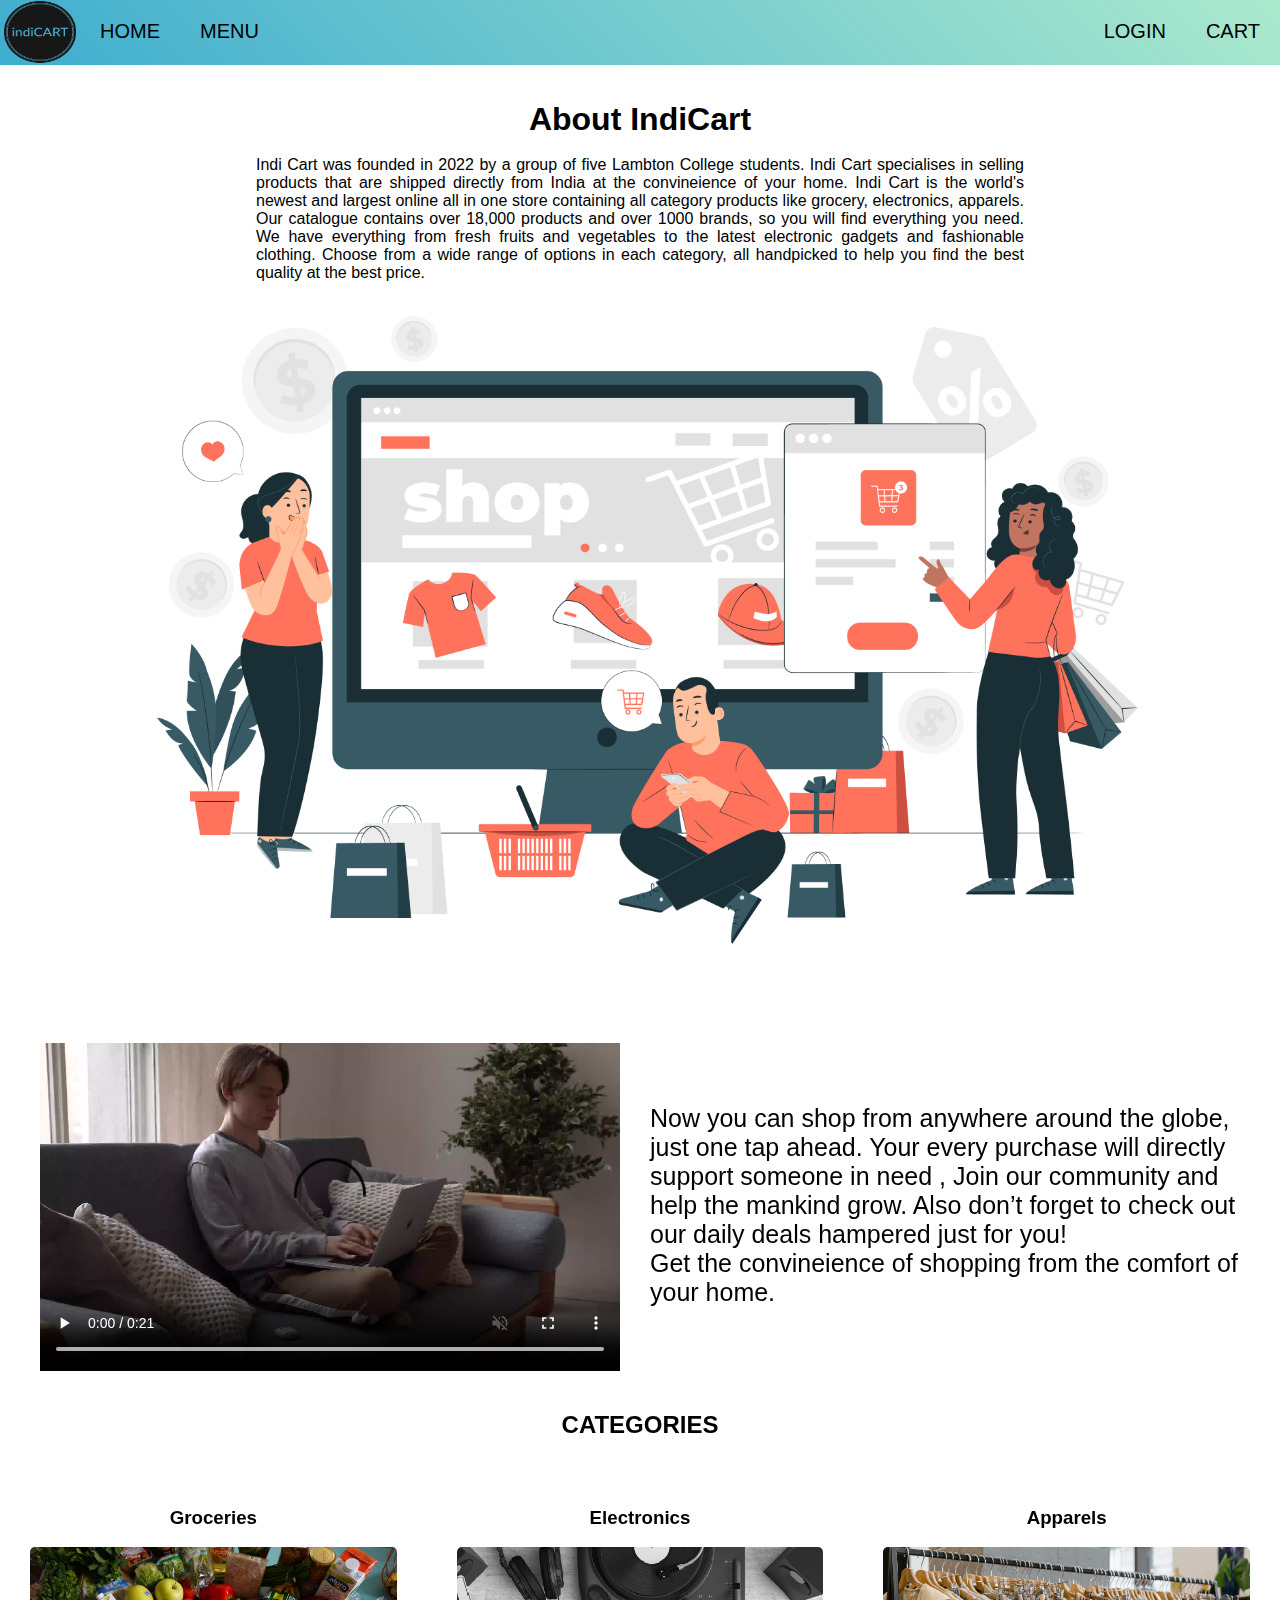
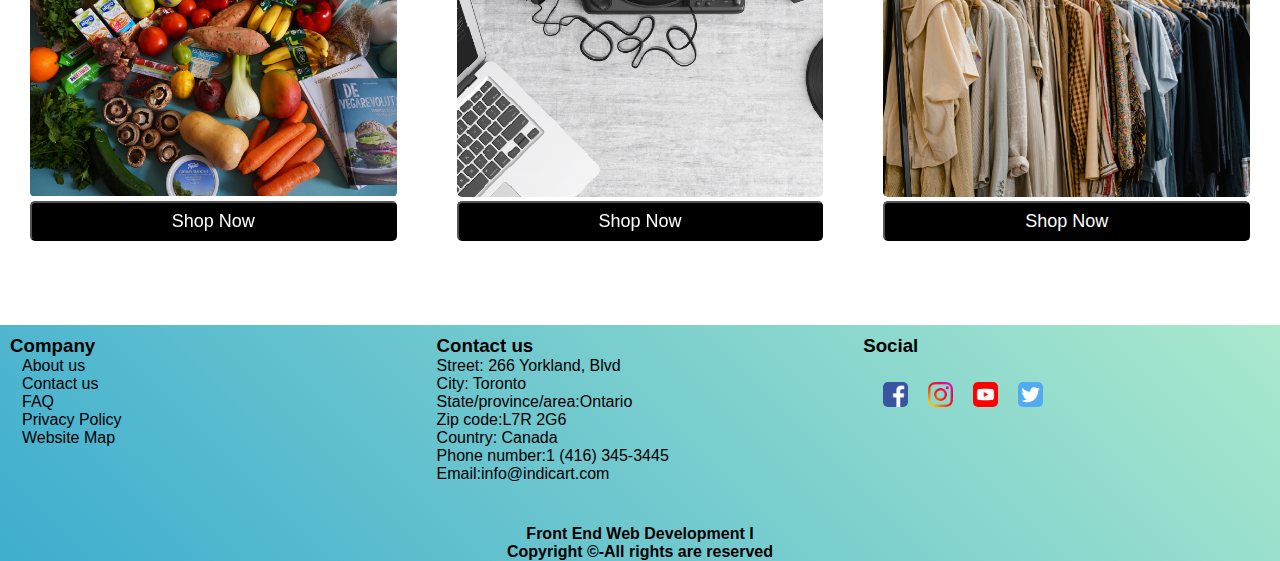
<file: index.html>
<!DOCTYPE html>
<html>
<head>
	<title>
		Indi Cart
	</title>
	<link rel="icon" href="images/homepage/indicart3.png" type="image/png">
	<link rel="stylesheet" href="css/style.css">
	<meta name="viewport" content="width=device-width, initial-scale=1.0">
</head>
<body>
	<nav>
		<div class="navbar">
			<div class="logo">
				<img class="logo", src="images/homepage/indicart3.png">
			</div>	
			<a href="index.html">HOME</a>
			<div class="dropdown">
				<button class="dropbtn">MENU
				  <i class="fa fa-caret-down"></i>
				</button>
				<div class="dropdown-content">
				  <a href="aboutus.html">Why us</a>
				  <a href="contact.html">Contact us</a>
				</div>
			</div>
			<div class="topnav-right">
			  <a href="login.html">LOGIN</a>
			  <a href ="addproduct.html">CART</a>         
			</div>
		</div> 
	</nav>
		<br> <br>
	<section>
		<h1 style = "text-align: center"> About IndiCart</h1><br>
		<div> <p style ="text-align: justify; padding-left: 20%; width:80%;">Indi Cart was founded in 2022 by a group of five Lambton College students. Indi Cart specialises in selling products that are shipped directly from India at the convineience of your home.
		Indi Cart is the world's newest and largest online all in one store containing all category products like grocery, electronics, apparels. Our catalogue contains over 18,000 products and over 1000 brands, so you will find everything you need.
		We have everything from fresh fruits and vegetables to the latest electronic gadgets and fashionable clothing.
		Choose from a wide range of options in each category, all handpicked to help you find the best quality at the best price.
			</p>
		</div>
		<div class = "img">
			<img style = "width:80%;" src="images/homepage/background.jpg"></a> <br><br>
		</div> 
	</section>
	<br><br>
	<section class="parent">
		<div class="child">
			<video width="100%" height="100%" controls autoplay muted loop preload= "none">
			<source src="multimedia/homepagevd.mp4" type="video/mp4"></video>
		</div>

		<div class="child-1" style="font-size:25px;margin: auto; text-align: left;">Now you can shop from anywhere around the globe, just one tap ahead.
			Your every purchase will directly support someone in need ,
			Join our community and help the mankind grow.
			Also don’t forget to check out our daily deals hampered just for you!
			<br>Get the convineience of shopping from the comfort of your home.</div>
	</section>
	<section>
		<h2 style="text-align:center">CATEGORIES</h2><br>
		<div class="row">
			<div class="column">
				<h3 style="text-align:center">Groceries</h3><br>
				<a href="grocery.html"><img class="hover_image"src="images/homepage/grocery1.png" alt="grocery" style="width:100%"></a>
				<br><center><figcaption><a href="grocery.html"><button class="rd_more">Shop Now</button></a></figcaption></center>
			</div>
			<div class="column">
			<h3 style="text-align:center">Electronics</h3><br>
				<a href="electronics.html"><img class="hover_image" src="images/homepage/electronics2.png" alt="Electronics" style="width:100%"></a>
				<br><center><figcaption><a href="electronics.html"><button class="rd_more">Shop Now</button></a></figcaption></center>
			</div>
			<div class="column">
				<h3 style="text-align:center">Apparels</h3><br>
				<a href="apparels.html"><img class="hover_image" src="images/homepage/clothing2.png" alt="Clothing" style="width:100%"></a>
				<br><center><figcaption><a href="apparels.html"><button class="rd_more">Shop Now</button></a></figcaption></center>
			</div>
		</div>
	</section>
	<br><br><br>
	<footer>

		<div class="frow">
		  <div class="fcolumn">
			<h3> Company</h3>
			<a href = "aboutus.html"><p style="text-indent:12px;">About us</p>
			<a href="contact.html"><p style="text-indent:12px;">Contact us </p>
			<p style="text-indent:12px;">FAQ </p>
			<p style="text-indent:12px;">Privacy Policy</p>
			<a href="sitemap.html"><p style="text-indent:12px;">Website Map </p>
		  </div>
		  <div class="fcolumn">
			<h3>Contact us</h3>
			<p>Street:  266 Yorkland, Blvd<br>
				City:  Toronto<br>
				State/province/area:Ontario<br>
				Zip code:L7R 2G6<br>
				Country:  Canada<br>
				Phone number:1 (416) 345-3445<br>
				Email:info@indicart.com<br></p>
		  </div>
		  <div class="fcolumn">
			<h3>Social</h3>
			<div class="footer-content-right">
				<a  href="https://www.facebook.com"><img src="images/social/fb.png" class="icon-style"></a> &nbsp
				<a  href="https://www.instagram.com"><img src="images/social/insta1.png" class="icon-style"></a> &nbsp
				<a  href="https://www.youtube.com"><img src="images/social/youtube.png" class="icon-style"></a> &nbsp
				<a  href="https://twitter.com"><img src="images/social/twit.png" class="icon-style"></a>
			</div>
			</div><br> <br> <br> <br>
			<div class ="frights" 	style = "text-align:center;">
			<b>Front End Web Development I <br>
			Copyright ©-All rights are reserved
			</div>
		 </div>
	</footer> 
</body>
</html>
</file>
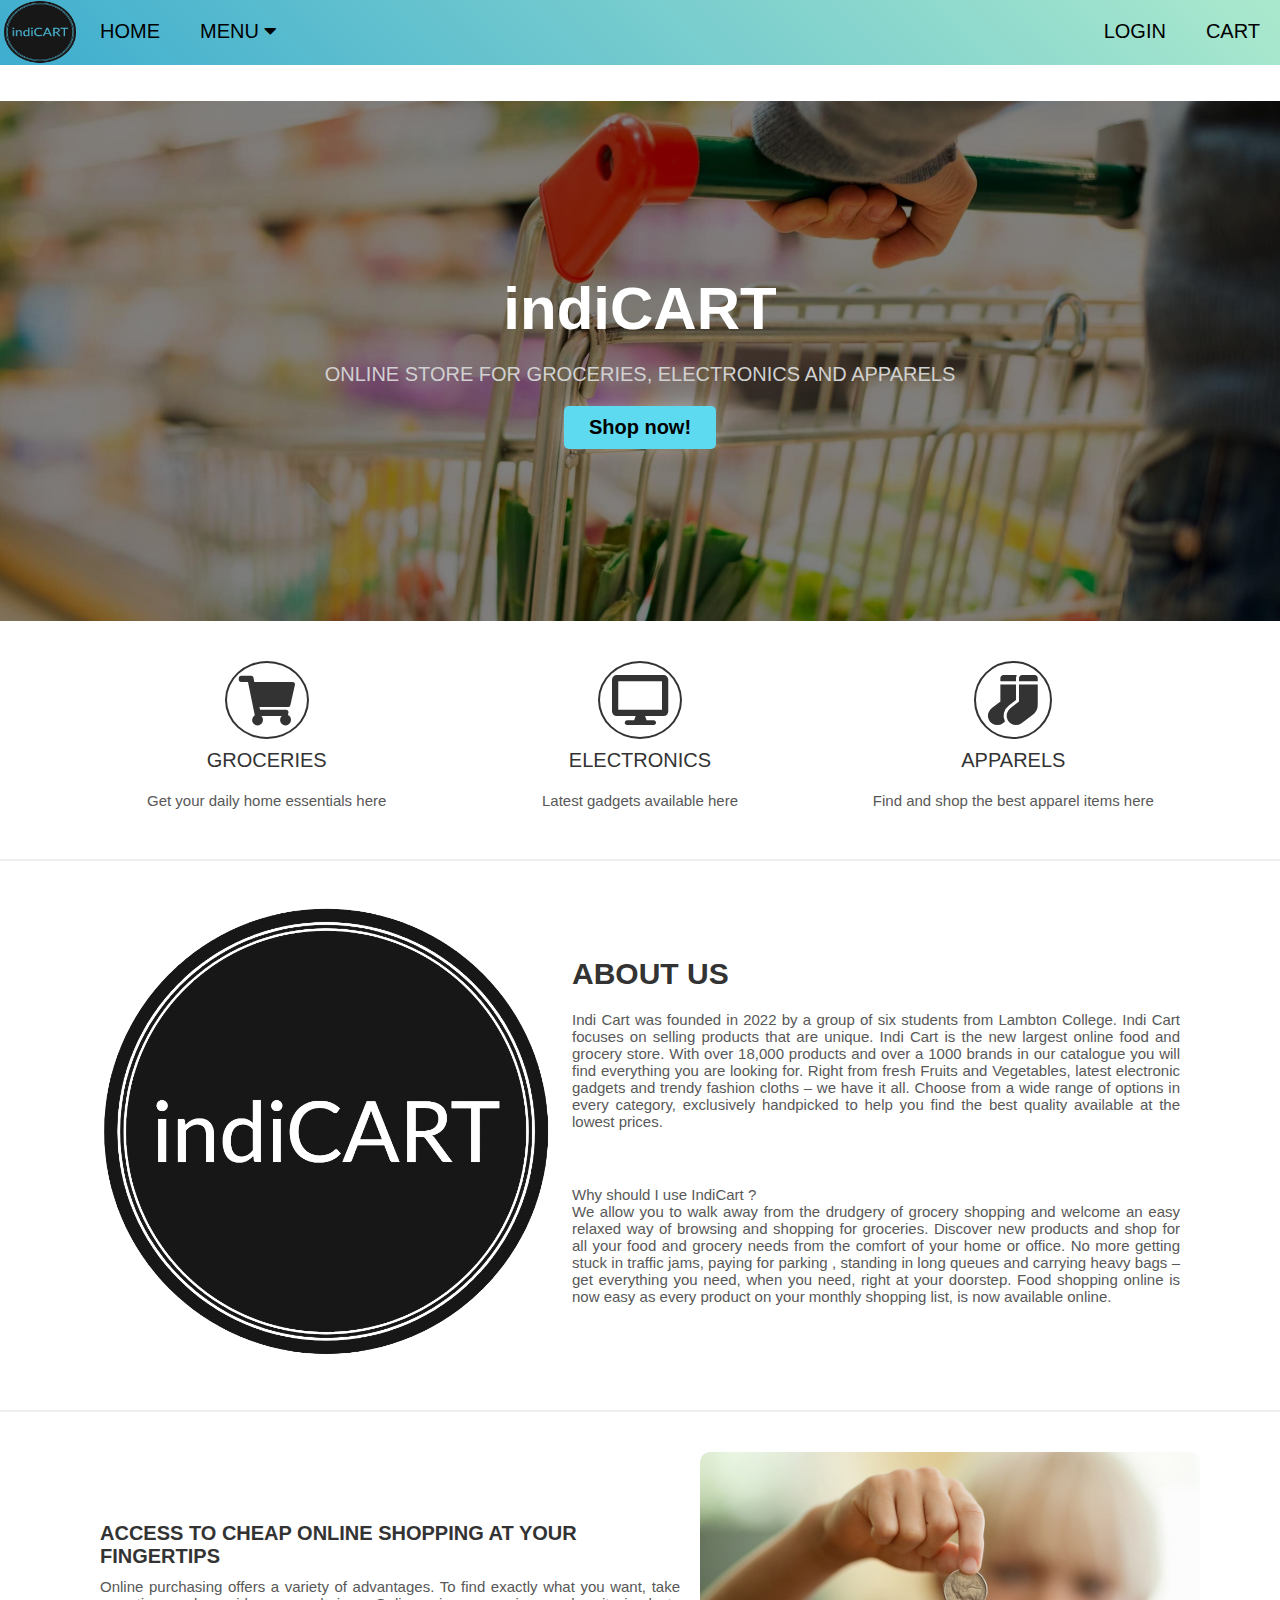
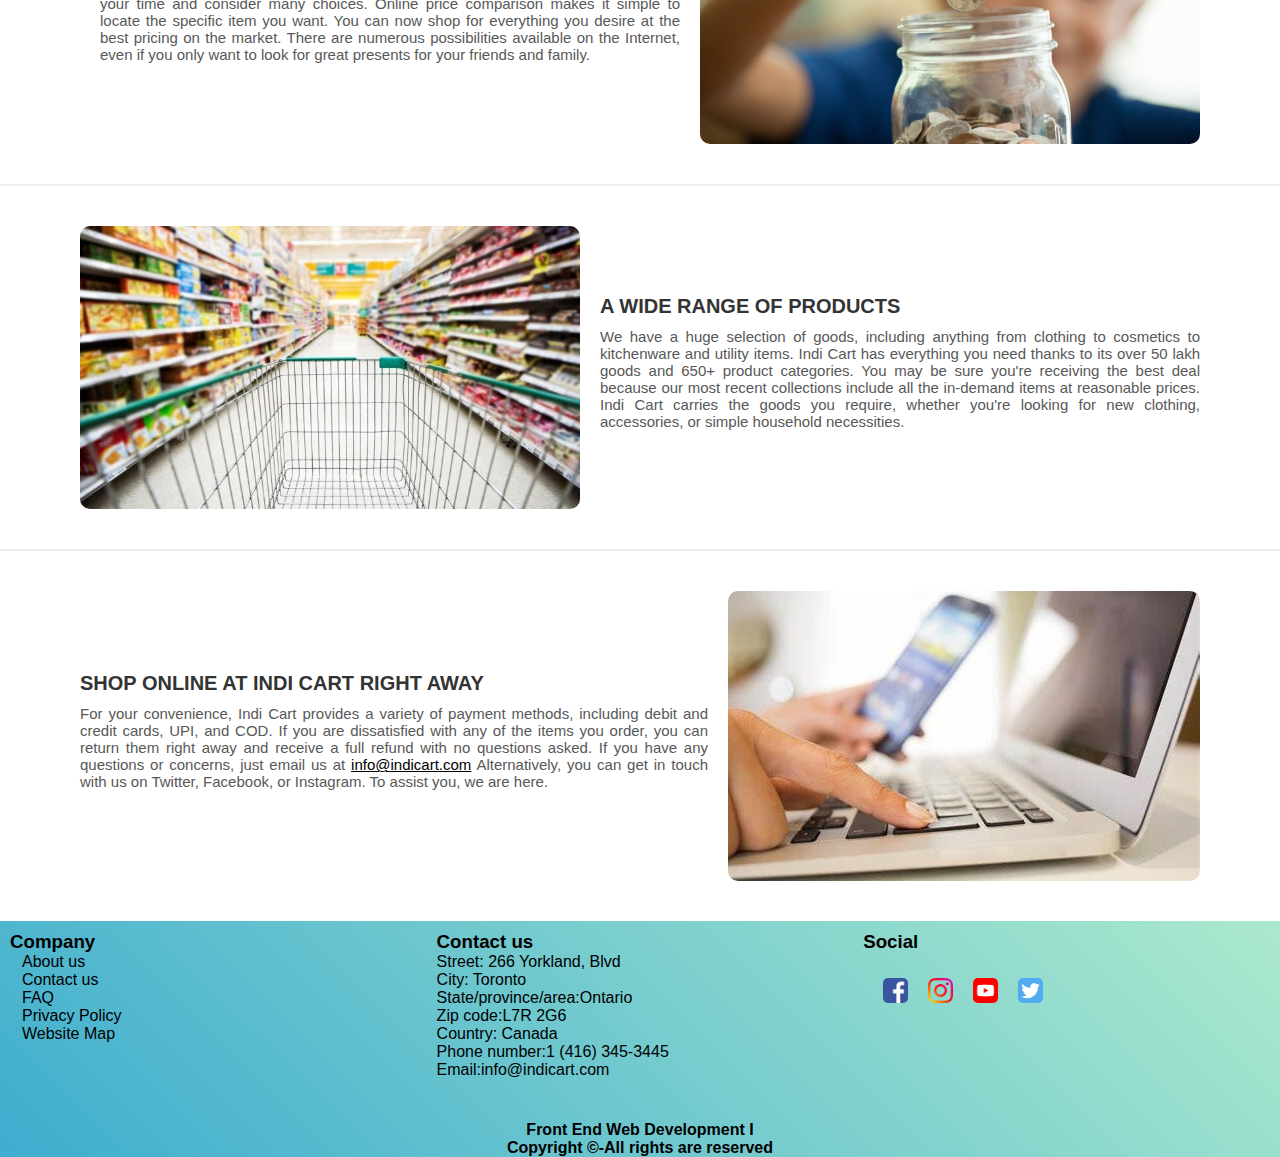
<file: aboutus.html>
<!DOCTYPE html>
<html lang="en">

<head>
<meta charset="UTF-8">
<meta name="viewport" content="width=device-width, initial-scale=1.0">
<title>About indiCART</title>
<link rel="icon" href="images/homepage/indicart3.png" type="image/png">
<link rel="stylesheet" href="css/style.css">
<link rel="stylesheet" href="https://cdnjs.cloudflare.com/ajax/libs/font-awesome/5.15.3/css/all.min.css">
<style>
    @import url('https://fonts.googleapis.com/css2?family=Sriracha&display=swap');

    body {
      margin: 0;
      box-sizing: border-box;
    }

    /* CSS for header */
    .header {
      display: flex;
      justify-content: space-between;
      align-items: center;
      background-color: linear-gradient(45deg,#3EADCF,  #ABE9CD);
    }

    .header .logo {
      font-size: 25px;
      font-family: 'Sriracha', cursive;
      color: #000;
      text-decoration: none;
      margin-left: 30px;
    }

    .nav-items {
      display: flex;
      justify-content: space-around;
      align-items: center;
      background-color: #f5f5f5;
      margin-right: 20px;
    }

    .nav-items a {
      text-decoration: none;
      color: #000;
      padding: 35px 20px;
    }

    /* CSS for main element */
    .intro {
      display: flex;
      flex-direction: column;
      justify-content: center;
      align-items: center;
      width: 100%;
      height: 520px;
      background: linear-gradient(to bottom, rgba(0, 0, 0, 0.5) 0%, rgba(0, 0, 0, 0.5) 100%), url("images/aboutus/img1.jpg");
      background-size: cover;
      background-position: center;
      background-repeat: no-repeat;
    }

    .intro h1 {
      font-family: sans-serif;
      font-size: 60px;
      color: #fff;
      font-weight: bold;
      margin: 0;
    }

    .intro p {
      font-size: 20px;
      color: #d1d1d1;
      text-transform: uppercase;
      margin: 20px 0;
    }

    .intro button {
      background-color: #5edaf0;
      color: #000;
      padding: 10px 25px;
      border: none;
      border-radius: 5px;
      font-size: 20px;
      font-weight: bold;
      cursor: pointer;
      box-shadow: 0px 0px 20px rgba(255, 255, 255, 0.4)
    }

    .achievements {
      display: flex;
      flex-wrap:wrap;
      justify-content: space-around;
      align-items: center;
      padding: 40px 80px;
    }

    .achievements .work {
      display: flex;
      flex-direction: column;
      justify-content: center;
      align-items: center;
      padding: 0 40px;
      flex-basis: 200px;
      flex-shrink: 1;
      flex-grow: 1;
    }

    .achievements .work i {
      width: fit-content;
      font-size: 50px;
      color: #333333;
      border-radius: 50%;
      border: 2px solid #333333;
      padding: 12px;
    }

    .achievements .work .work-heading {
      font-size: 20px;
      color: #333333;
      text-transform: uppercase;
      margin: 10px 0;
    }

    .achievements .work .work-text {
      font-size: 15px;
      color: #585858;
      margin: 10px 0;
    }

    .about-us {
      display: flex;
      justify-content: center;
      align-items: center;
      padding: 40px 80px;
      border-top: 2px solid #eeeeee;
    }

    .about-us img {
      width: 500px;
      max-width: 100%;
      height: auto;
      border-radius: 10px;
    }

    .about-us-text h2 {
      font-size: 30px;
      color: #333333;
      text-transform: uppercase;
      margin: 0;
    }
	
	 .about-us-text h3 {
      font-size: 20px;
      color: #333333;
      text-transform: uppercase;
      margin: 0;
    }

    .about-us-text p {
      font-size: 15px;
      color: #585858;
      margin: 10px 0;
    }
	
  </style>
</head>

<body>
<nav>
	<div class="navbar">
			<div class="logo">
				<img class="logo", src="images/homepage/indicart3.png">
			</div>	
			<a href="index.html">HOME</a>
			<div class="dropdown">
				<button class="dropbtn">MENU
				  <i class="fa fa-caret-down"></i>
				</button>
				<div class="dropdown-content">
				  <a href="aboutus.html">Why us</a>
				  <a href="contact.html">Contact us</a>
				</div>
			</div>
			<div class="topnav-right">
			  <a href="login.html">LOGIN</a>
			  <a href ="addproduct.html">CART</a>         
			</div>
		</div> 
	</nav>
		<br> <br>
  <main>
    <div class="intro">
      <h1>indiCART</h1>
      <p>Online store for Groceries, Electronics and Apparels</p>
      <button><a href="index.html">Shop now! </a></button>
    </div>
    <div class="achievements">
      <div class="work">
        <a href="grocery.html"><i class="fas fa-shopping-cart"></i></a>
        <p class="work-heading">Groceries</p>
        <p class="work-text">Get your daily home essentials here</p>
      </div>
      <div class="work">
        <a href="electronics.html"><i class="fas fa-desktop"></i></a>
        <p class="work-heading">Electronics</p>
        <p class="work-text">Latest gadgets available here<p>
      </div>
      <div class="work">
        <a href="apparels.html"><i class="fas fa-socks"></i></a>
        <p class="work-heading">Apparels</p>
        <p class="work-text">Find and shop the best apparel items here</p>
      </div>
    </div>
    <div class="about-us">
      <img src="images/homepage/indicart3.png" alt="Company logo">
      <div class="about-us-text" style="margin-right:20px;">
        <h2> ABOUT US</h2>
        <p style="text-align:justify;"> Indi Cart was founded in 2022 by a group of six students from Lambton College. 
			Indi Cart focuses on selling products that are unique. Indi Cart is the new 
			largest online food and grocery store. With over 18,000 products and over a 1000 brands in our catalogue you will find everything you are looking for.
			Right from fresh Fruits and Vegetables, latest electronic gadgets and trendy fashion cloths – we have it all.
			Choose from a wide range of options in every category, exclusively handpicked to help you find the best quality available at the lowest prices.</p>
			<br><br>
		<p style="text-align:justify;"> Why should I use IndiCart ? <br>
			We allow you to walk away from the drudgery of grocery shopping and welcome an easy relaxed way of browsing and shopping for groceries. 
			Discover new products and shop for all your food and grocery needs from the comfort of your home or office. No more getting stuck in traffic jams, paying for parking , 
			standing in long queues and carrying heavy bags – get everything you need, when you need, right at your doorstep. Food shopping online is 
			now easy as every product on your monthly shopping list, is now available online.</p>
      </div>
    </div>
	
	 <div class="about-us">
	 <div class="about-us-text" style="margin-right:20px;margin-left:20px">
        <h3> Access to Cheap Online Shopping at Your Fingertips</h3>
        <p style="text-align:justify"> Online purchasing offers a variety of advantages. 
			To find exactly what you want, take your time and consider many choices. 
			Online price comparison makes it simple to locate the specific item you want. 
			You can now shop for everything you desire at the best pricing on the market. 
			There are numerous possibilities available on the Internet, even if you only want to look for great presents for your friends and family.</p>
      </div> 
	<img src="images/aboutus/save.jpg" alt="save money">	  
    </div>
	
	 <div class="about-us">
	 <img src="images/aboutus/wide.jpg" alt="Wide range of products">
      <div class="about-us-text" style="margin-left:20px;">
        <h3> A Wide Range of Products</h3>
        <p style="text-align:justify"> We have a huge selection of goods, including anything from clothing to cosmetics to kitchenware and utility items.
			Indi Cart has everything you need thanks to its over 50 lakh goods and 650+ product categories.
			You may be sure you're receiving the best deal because our most recent collections include all the in-demand items at reasonable prices. 
			Indi Cart carries the goods you require, whether you're looking for new clothing, accessories, or simple household necessities.</p>
      </div>
      </div>
	
	 <div class="about-us">
	 <div class="about-us-text" style="margin-right:20px;">
        <h3> Shop online at Indi Cart right away</h3>
        <p style="text-align:justify"> For your convenience, Indi Cart provides a variety of payment methods, including debit and credit cards, UPI, and COD. 
			If you are dissatisfied with any of the items you order, you can return them right away and receive a full refund with no questions asked. 
			If you have any questions or concerns, just email us at <a href="mailto:query@indicart.com" style="text-decoration:underline">info@indicart.com</a> 
			Alternatively, you can get in touch with us on Twitter, Facebook, or Instagram. To assist you, we are here.</p>
      </div>
	  <img src="images/aboutus/orderonline.jpg" alt="Online Order">
    </div>
  </main>
  <footer>

		<div class="frow">
		  <div class="fcolumn">
			<h3> Company</h3>
			<a href = "aboutus.html"><p style="text-indent:12px;">About us</p>
			<a href="contact.html"><p style="text-indent:12px;">Contact us </p>
			<p style="text-indent:12px;">FAQ </p>
			<p style="text-indent:12px;">Privacy Policy</p>
			<a href="sitemap.html"><p style="text-indent:12px;">Website Map </p>
		  </div>
		  <div class="fcolumn">
			<h3>Contact us</h3>
			<p>Street:  266 Yorkland, Blvd<br>
				City:  Toronto<br>
				State/province/area:Ontario<br>
				Zip code:L7R 2G6<br>
				Country:  Canada<br>
				Phone number:1 (416) 345-3445<br>
				Email:info@indicart.com<br></p>
		  </div>
		  <div class="fcolumn">
			<h3>Social</h3>
			<div class="footer-content-right">
				<a  href="https://www.facebook.com"><img src="images/social/fb.png" class="icon-style"></a> &nbsp
				<a  href="https://www.instagram.com"><img src="images/social/insta1.png" class="icon-style"></a> &nbsp
				<a  href="https://www.youtube.com"><img src="images/social/youtube.png" class="icon-style"></a> &nbsp
				<a  href="https://twitter.com"><img src="images/social/twit.png" class="icon-style"></a>
			</div>
			</div><br> <br> <br> <br>
			<div class ="frights" 	style = "text-align:center;">
			<b>Front End Web Development I <br>
			Copyright ©-All rights are reserved
			</div>
		 </div>
	</footer>
</body>

</html>
</file>
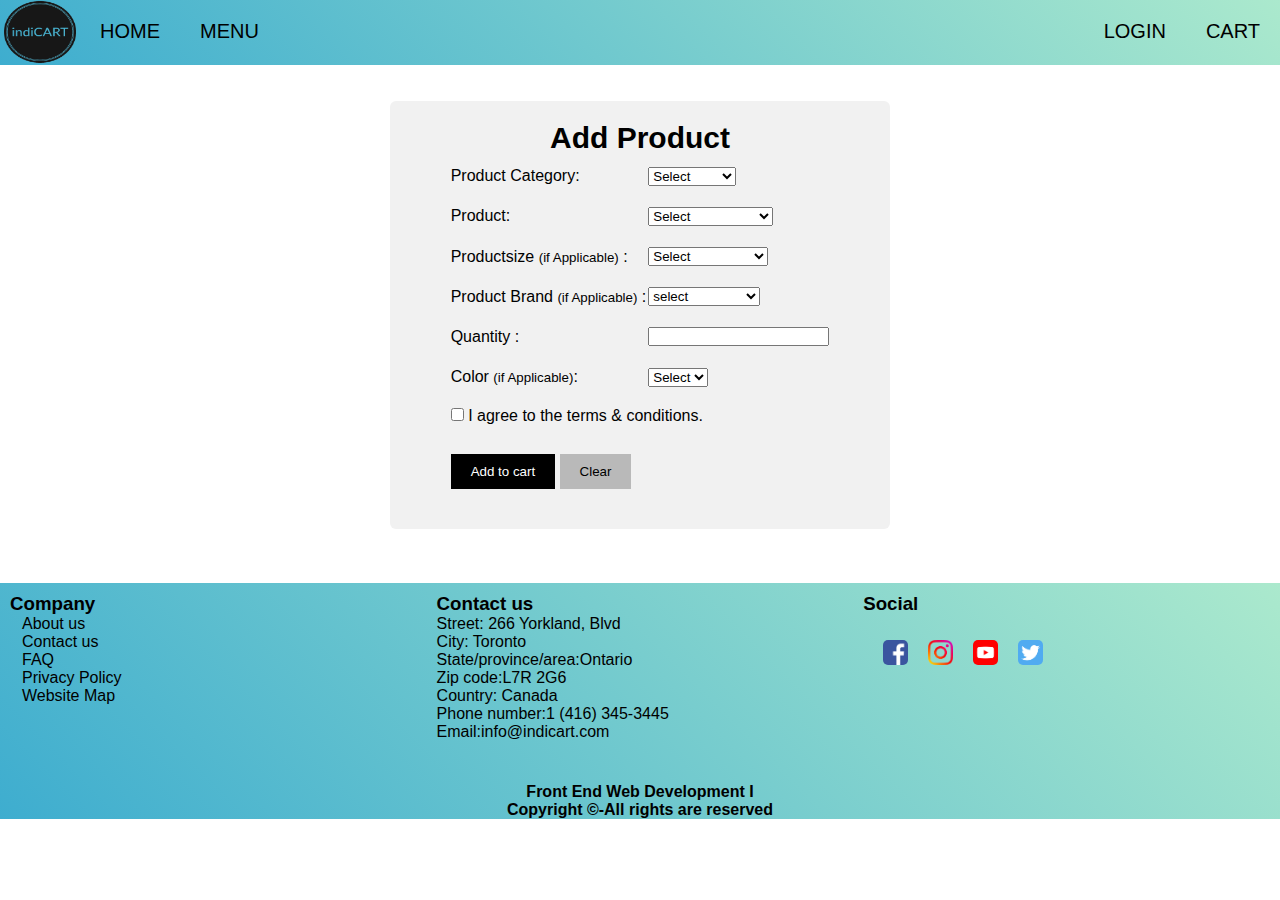
<file: addproduct.html>
<!DOCTYPE html>
<html>
  <head>
    <title>Indi Cart</title>
	<link rel="icon" href="images/homepage/indicart3.png" type="image/png">
    <link rel="stylesheet" href="css/style.css" />
    <meta name="viewport" content="width=device-width, initial-scale=1.0" />
		
  </head>
  <body>
    <nav>
      <div class="navbar">
        <div class="logo">
          <img class="logo" , src="images/homepage/indicart3.png" />
        </div>
        <a href="index.html">HOME</a>
        <div class="dropdown">
          <button class="dropbtn">
            MENU
            <i class="fa fa-caret-down"></i>
          </button>
          <div class="dropdown-content">
            <a href="#">Why us</a>
            <a href="#">Contact us</a>
          </div>
        </div>
        <div class="topnav-right">
          <a href="login.html">LOGIN</a>
          <a href="cart.html">CART</a>
        </div>
      </div>
    </nav>
    <br /><br />

    <section class="form-section">
		<table border ="0">
			<thead>

				<h3 class="form-title">Add Product</h3>
			</thead>
			<tbody class="form-height">
				<form>
				    
	                 <tr >
		                <td> <label>Product Category: </label></td>
			            <td>
			  
			            <select size= "1" name = "Products" >
		                    <option> Select </option>  
		                    <option> Groceries </option>  
		                    <option> Electronics </option>  
			                <option> Apparels </option>
			               
		                </select><br>
				        
		                </td>
				    </tr>
                    <tr >
		                <td> <label>Product: </label></td>
			            <td>
			  
			            <select size= "1" name = "Products" >
		                    <option> Select </option> 
                            <option> strawberry </option>
			                <option> Banana </option>
			                <option> Blue berry  </option>
			                <option> Apple </option>
			                <option> Potato </option>
			                <option> Onion </option>
                            <option> Tomato </option>
			                <option> Carrot </option>
			                <option> Egg  </option>
			                <option> Yogurt </option>
			                <option> Milk </option>
			                <option> Panneer </option>	
                            <option> Mobile </option>
			                <option> Laptop </option>
			                <option>  Tablets  </option>
			                <option> Apple </option>
			                <option> Potato </option>
			                <option> Onion </option>							
		                    <option> sweat shirt </option>  
			                <option> Sweater </option>
			                <option> Crop top </option>
			                <option> Knitted tops </option>
			                <option> Wide legged jean </option>
			                <option> High waist Jean </option>
			                <option> Knitted top </option>
			                <option> Wollen socks </option>
			                <option> scrunchie </option>
			                <option> Beanie </option>
			                <option> Thermal top </option>
			                <option> joggers </option>
			                <option> Hair dryer </option>
			                <option> Camera </option>
			                <option> Power Bank </option>
			                <option> Laptop </option>
			                <option> Curd  </option>
			                <option> Cheese </option>
			                <option> Biscuits </option>
			                <option> Ketchup </option>
							
		                </select><br>
				        
		                </td>
				    </tr>
		            <tr >
	                    <td><label> Productsize <small>(if Applicable)</small> : </label></td>
			            <td>
			  
			            <select name = "Product size" >
		                    <option> Select </option>  
		                    <option> Extra small </option>  
			                <option> Small </option>
			                <option> Medium </option>
			                <option> Large </option>
			                <option> Extra Large </option>
			                <option> Extra extra large </option>
			                
		                </select><br>
				        
		                </td>
		            </tr>
					 <tr >
	                    <td><label> Product Brand <small>(if Applicable)</small> : </label></td>
			            <td>
			  
			            <select size= "1" name = "Product size" >
		                    <option> select </option>  
		                    <option> Zara </option>  
			                <option> H & M </option>
			                <option> Tommy Hilfiger </option>
			                <option> Armani </option>
			                <option> Canada Goose </option>
			                <option> Roots </option>
			                <option> Godrej </option>
			                <option> Philips </option>
			                <option> LG </option>
			                <option> Panasonic </option>
			                
		                </select><br>
				        
		                </td>
		            </tr>
		            <tr >
	                    <td><label> Quantity : </label></td>
						<td>
			            <input type="number" min="0"><br>
						</td>
		            </tr>
		            <tr >
		                <td> <label> Color <small>(if Applicable)</small>: </label></td>
			            <td>
			  
			            <select size= "1" name = "color" >

		                    <option> Select </option>  
		                    <option> Black </option>  
			                <option> Pink</option>
			                <option> Red </option>
			                <option> Beige </option>
			                <option> Brown </option>
			                <option> Blue </option>
			                <option> Grey </option>
			                
		                </select><br>
				        
		                </td>
					
				    </tr>
					<tr >
		                <td colspan="2"><input Type ="checkbox" name = "R1" ></input>
						<span>I agree to the terms  & conditions.</span>
						</td>
		            </tr>
		             <tr >
		                <td colspan="2"><button class="submit-btn " Type="Submit"  >Add to cart</button>
							
		                
							<button class="clear-btn" type = "Reset" >Clear</button></td>
		            </tr>
		            
		    
		
		
     	        </form>  
          </tbody>
	           
	       </table>
    
    </section>
    <br /><br /><br />
  	<footer>

		<div class="frow">
		  <div class="fcolumn">
			<h3> Company</h3>
			<a href = "aboutus.html"><p style="text-indent:12px;">About us</p>
			<a href="contact.html"><p style="text-indent:12px;">Contact us </p>
			<p style="text-indent:12px;">FAQ </p>
			<p style="text-indent:12px;">Privacy Policy</p>
			<a href="sitemap.html"><p style="text-indent:12px;">Website Map </p>
		  </div>
		  <div class="fcolumn">
			<h3>Contact us</h3>
			<p>Street:  266 Yorkland, Blvd<br>
				City:  Toronto<br>
				State/province/area:Ontario<br>
				Zip code:L7R 2G6<br>
				Country:  Canada<br>
				Phone number:1 (416) 345-3445<br>
				Email:info@indicart.com<br></p>
		  </div>
		  <div class="fcolumn">
			<h3>Social</h3>
			<div class="footer-content-right">
				<a  href="https://www.facebook.com"><img src="images/social/fb.png" class="icon-style"></a> &nbsp
				<a  href="https://www.instagram.com"><img src="images/social/insta1.png" class="icon-style"></a> &nbsp
				<a  href="https://www.youtube.com"><img src="images/social/youtube.png" class="icon-style"></a> &nbsp
				<a  href="https://twitter.com"><img src="images/social/twit.png" class="icon-style"></a>
			</div>
			</div><br> <br> <br> <br>
			<div class ="frights" 	style = "text-align:center;">
			<b>Front End Web Development I <br>
			Copyright ©-All rights are reserved
			</div>
		 </div>
	</footer> 
  </body>
</html>
</file>
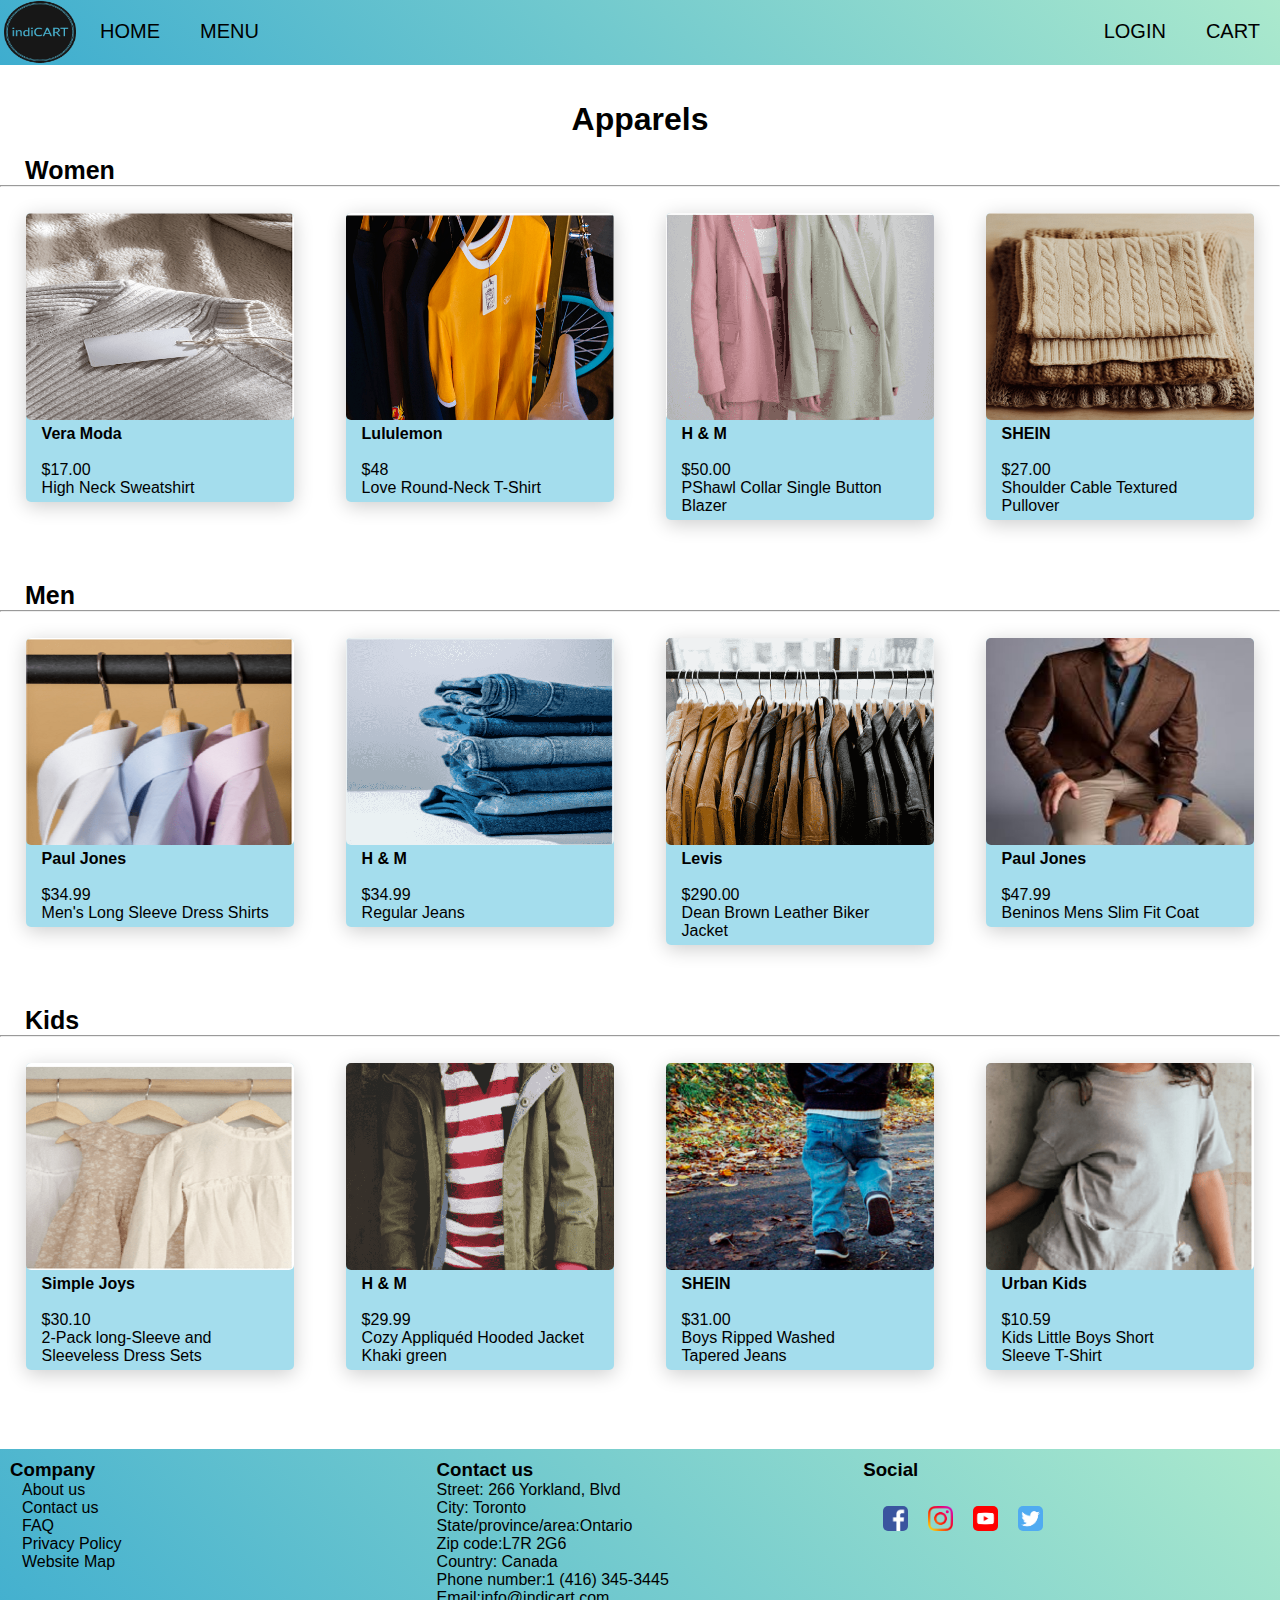
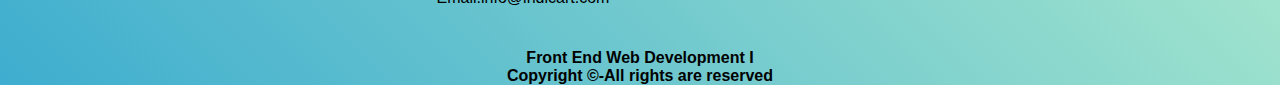
<file: apparels.html>
<!DOCTYPE html>
<html>
<head>
	<title>
		Indi Cart
	</title>
	<link rel="icon" href="images/homepage/indicart3.png" type="image/png">
	<link rel="stylesheet" href="css/style.css">
	<meta name="viewport" content="width=device-width, initial-scale=1.0">
</head>
<body>
	<nav>
		<div class="navbar">
			<div class="logo">
				<img class="logo", src="images/homepage/indicart3.png">
			</div>	
			<a href="index.html">HOME</a>
			<div class="dropdown">
				<button class="dropbtn">MENU
				  <i class="fa fa-caret-down"></i>
				</button>
				<div class="dropdown-content">
				  <a href="aboutus.html">Why us</a>
				  <a href="#">Contact us</a>
				</div>
			</div>
			<div class="topnav-right">
			  <a href="login.html">LOGIN</a>
			  <a>CART</a>         
			</div>
		</div> 
	</nav>
	<br><br>
<section>
		<h1 style="text-align:center">Apparels</h1><br>
		<span class="groc_heading"> Women </span><hr>
		<div class="row">
			<div class="column_1">
				<div class="card">
					<img src="images/apparels/sweaters.png" alt="Avatar" style="width:100%">
					<div class="container_1">
						<h4><b>Vera Moda</b></h4> 
						<br>
						<p>$17.00 <br>
						 
						High Neck Sweatshirt
						 
						 </p> 
					  </div>
				</div>
			</div>
		  
			<div class="column_1">
				<div class="card">
					<img src="images/apparels/shirt.png" alt="Avatar" style="width:100%">
					<div class="container_1">
						<h4><b>Lululemon</b></h4> 
						<br>
						<p>$48 <br>
						 
						Love Round-Neck T-Shirt
						 
						 </p> 
					  </div>
				</div>
			</div>
			
			<div class="column_1">
				<div class="card">
					<img src="images/apparels/blazer.png" alt="Avatar" style="width:100%">
					<div class="container_1">
						<h4><b>H & M</b></h4> 
						<br>
						<p>$50.00 <br>
						 
						 PShawl Collar Single Button Blazer
						
						 
						 </p> 
					  </div>
				</div>
			</div>
			
			<div class="column_1">
				<div class="card">
					<img src="images/apparels/scarf.png" alt="Avatar" style="width:100%">
					<div class="container_1">
						<h4><b>SHEIN</b></h4> 
						<br>
						<p>$27.00 <br>
							Shoulder Cable Textured Pullover
						 </p> 
					  </div>
				</div>
			</div>
		</div>	
	</section>
	<br><br>
	<section>
		<span class="groc_heading"> Men </span><hr>
		<div class="row">
			<div class="column_1">
				<div class="card">
					<img src="images\apparels\menshirts.png" alt="Avatar" style="width:100%">
					<div class="container_1">
						<h4><b>Paul Jones</b></h4> 
						<br>
						<p>$34.99 <br>
						 
							Men's Long Sleeve Dress Shirts
						 
						 </p> 
					  </div>
				</div>
			</div>
		  
			<div class="column_1">
				<div class="card">
					<img src="images/apparels/jeans.png" alt="Avatar" style="width:100%">
					<div class="container_1">
						<h4><b>H & M</b></h4> 
						<br>
						<p>$34.99 <br>
						 
						Regular Jeans
							
						 
						 </p> 
					  </div>
				</div>
			</div>
			
			<div class="column_1">
				<div class="card">
					<img src="images/apparels/jacket.png" alt="Avatar" style="width:100%">
					<div class="container_1">
						<h4><b>Levis</b></h4> 
						<br>
						<p>$290.00 <br>
						 
							Dean Brown Leather Biker Jacket
						 
						 </p> 
					  </div>
				</div>
			</div>
			
			<div class="column_1">
				<div class="card">
					<img src="images/apparels/blazers.jpeg" alt="Avatar" style="width:100%">
					<div class="container_1">
						<h4><b>Paul Jones</b></h4> 
						<br>
						<p>$47.99 <br>
						 
							Beninos Mens Slim Fit Coat
						 </p> 
					  </div>
				</div>
			</div>
		</div>	
	</section>
	<br> <br>
	<section>
		<span class="groc_heading"> Kids </span><hr>
		<div class="row">
			<div class="column_1">
				<div class="card">
					<img src="images/apparels/kidscloths.png" alt="Avatar" style="width:100%">
					<div class="container_1">
						<h4><b>Simple Joys</b></h4> 
						<br>
						<p>$30.10 <br>
						 
							2-Pack long-Sleeve and Sleeveless Dress Sets
						 
						 </p> 
					  </div>
				</div>
			</div>
		  
			<div class="column_1">
				<div class="card">
					<img src="images/apparels/kids jackets.png" alt="Avatar" style="width:100%">
					<div class="container_1">
						<h4><b>H & M</b></h4> 
						<br>
						<p>$29.99<br>
							Cozy Appliquéd Hooded Jacket<br>
							Khaki green
						 
						 </p> 
					  </div>
				</div>
			</div>
			
			<div class="column_1">
				<div class="card">
					<img src="images/apparels/kids jeans.png" alt="Avatar" style="width:100%">
					<div class="container_1">
						<h4><b>SHEIN</b></h4> 
						<br>
						<p>$31.00<br>
						 
							Boys Ripped Washed <br> Tapered Jeans

						 
						 </p> 
					  </div>
				</div>
			</div>
			
			<div class="column_1">
				<div class="card">
					<img src="images/apparels/kids shirts.png" alt="Avatar" style="width:100%">
					<div class="container_1">
						<h4><b>Urban Kids</b></h4> 
						<br>
						<p>$10.59 <br>
						 
							Kids Little Boys Short<br> Sleeve T-Shirt
						 
						 </p> 
					  </div>
				</div>
			</div>
		</div>	
	</section>
	<br><br><br>
<footer>

		<div class="frow">
		  <div class="fcolumn">
			<h3> Company</h3>
			<a href = "aboutus.html"><p style="text-indent:12px;">About us</p>
			<a href="contact.html"><p style="text-indent:12px;">Contact us </p>
			<p style="text-indent:12px;">FAQ </p>
			<p style="text-indent:12px;">Privacy Policy</p>
			<a href="sitemap.html"><p style="text-indent:12px;">Website Map </p>
		  </div>
		  <div class="fcolumn">
			<h3>Contact us</h3>
			<p>Street:  266 Yorkland, Blvd<br>
				City:  Toronto<br>
				State/province/area:Ontario<br>
				Zip code:L7R 2G6<br>
				Country:  Canada<br>
				Phone number:1 (416) 345-3445<br>
				Email:info@indicart.com<br></p>
		  </div>
		  <div class="fcolumn">
			<h3>Social</h3>
			<div class="footer-content-right">
				<a  href="https://www.facebook.com"><img src="images/social/fb.png" class="icon-style"></a> &nbsp
				<a  href="https://www.instagram.com"><img src="images/social/insta1.png" class="icon-style"></a> &nbsp
				<a  href="https://www.youtube.com"><img src="images/social/youtube.png" class="icon-style"></a> &nbsp
				<a  href="https://twitter.com"><img src="images/social/twit.png" class="icon-style"></a>
			</div>
			</div><br> <br> <br> <br>
			<div class ="frights" 	style = "text-align:center;">
			<b>Front End Web Development I <br>
			Copyright ©-All rights are reserved
			</div>
		 </div>
	</footer> 
</body>
</html>
</file>
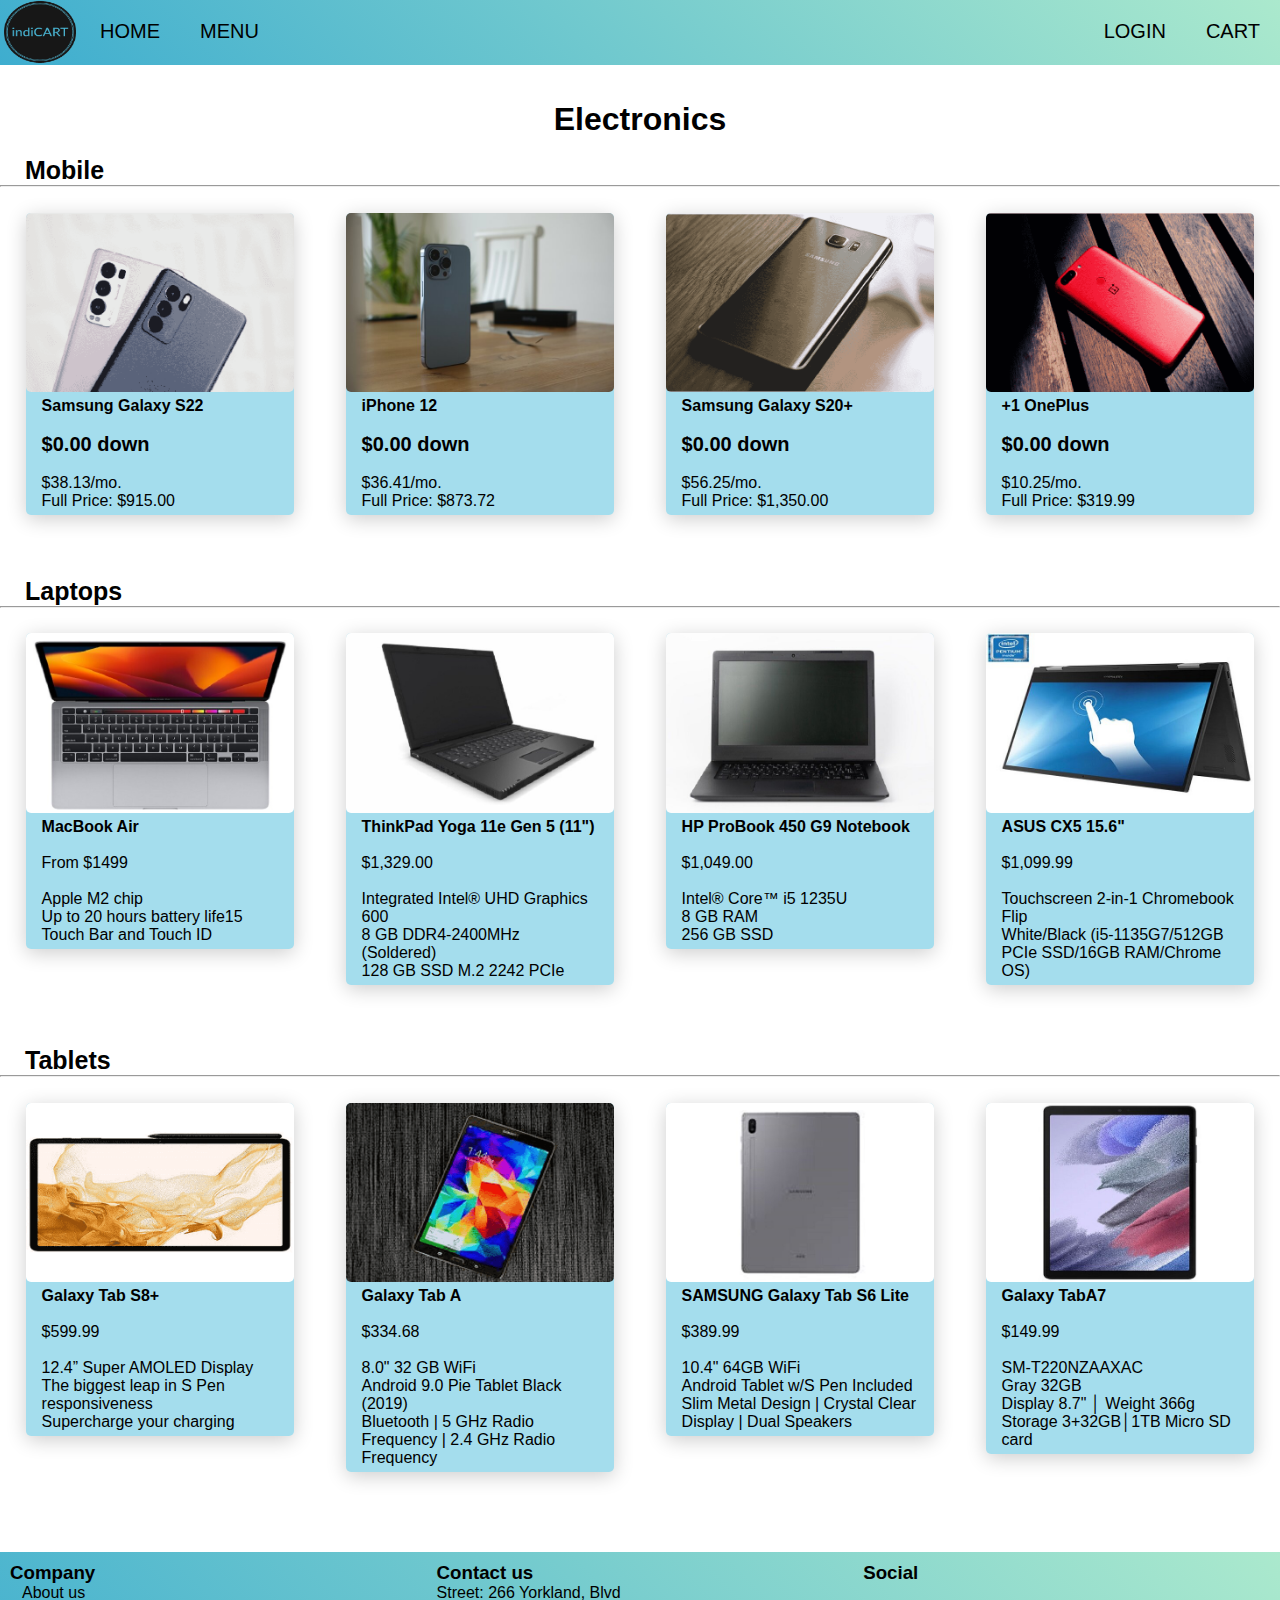
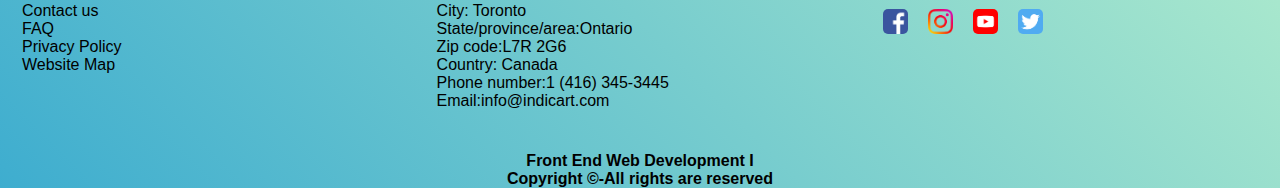
<file: electronics.html>
<!DOCTYPE html>
<html>
<head>
	<title>
		Indi Cart
	</title>
	<link rel="icon" href="images/homepage/indicart3.png" type="image/png">
	<link rel="stylesheet" href="css/style.css">
	<meta name="viewport" content="width=device-width, initial-scale=1.0">
</head>
<body>
	<nav>
		<div class="navbar">
			<div class="logo">
				<img class="logo", src="images/homepage/indicart3.png">
			</div>	
			<a href="index.html">HOME</a>
			<div class="dropdown">
				<button class="dropbtn">MENU
				  <i class="fa fa-caret-down"></i>
				</button>
				<div class="dropdown-content">
				  <a href="aboutus.html">Why us</a>
				  <a href="contact.html">Contact us</a>
				</div>
			</div>
			<div class="topnav-right">
			  <a href="login.html">LOGIN</a>
			  <a href ="addproduct.html">CART</a>         
			</div>
		</div> 
	</nav>
	<br><br>
	<section>
		<h1 style="text-align:center">Electronics</h1><br>
		<span class="groc_heading"> Mobile </span><hr>
		<div class="row">
			<div class="column_1">
				<div class="card">
					<img src="images/electronics/s20.png" alt="Avatar" style="width:100%">
					<div class="container_1">
						<h4><b>Samsung Galaxy S22</b></h4> 
						<br>
						<p><b class="font">$0.00 down</b> <br><br>
							$38.13/mo.<br>
							
							Full Price: $915.00
						 
						 </p> 
					  </div>
				</div>
			</div>
		  
			<div class="column_1">
				<div class="card">
					<img src="images/electronics/iphone.jpg" alt="Avatar" style="width:100%">
					<div class="container_1">
						<h4><b>iPhone 12</b></h4> 
						<br>
						<p><b class="font">$0.00 down</b><br><br>
							$36.41/mo.<br>
							
							Full Price: $873.72
						 </p> 
					  </div>
				</div>
			</div>
			
			<div class="column_1">
				<div class="card">
					<img src="images/electronics/samsung.png" alt="Avatar" style="width:100%">
					<div class="container_1">
						<h4><b>Samsung Galaxy S20+</b></h4> 
						<br>
						<p><b class="font">$0.00 down</b><br><br>
							$56.25/mo.<br>
							
							Full Price: $1,350.00
						 
						 </p> 
					  </div>
				</div>
			</div>
			
			<div class="column_1">
				<div class="card">
					<img src="images/electronics/oneplus.png" alt="Avatar" style="width:100%">
					<div class="container_1">
						<h4><b>+1 OnePlus</b></h4> 
						<br>
						<p><b class="font">$0.00 down</b><br><br>
							$10.25/mo.<br>
							
							Full Price: $319.99
						 
						</p>  
					  </div>
				</div>
			</div>
		</div>	
	</section>
	<br><br>
	<section>
		<span class="groc_heading"> Laptops </span><hr>
		<div class="row">
			<div class="column_1">
				<div class="card">
					<img src="images/electronics/macbookpro.jpg" alt="Avatar" style="width:100%">
					<div class="container_1">
						<h4><b>MacBook Air</b></h4> 
						<br>
						<p>From $1499 <br><br>
						Apple M2 chip<br>
						Up to 20 hours battery life15<br>
						Touch Bar and Touch ID
						
						</p> 
					  </div>
				</div>
			</div>
		  
			<div class="column_1">
				<div class="card">
					<img src="images/electronics/hp.jpg" alt="Avatar" style="width:100%">
					<div class="container_1">
						<h4><b>ThinkPad Yoga 11e Gen 5 (11")</b></h4> 
						<br>
						<p>$1,329.00<br><br>

							Integrated Intel® UHD Graphics 600<br>
							8 GB DDR4-2400MHz (Soldered)<br>
							128 GB SSD M.2 2242 PCIe<br>
						 
						 </p> 
					  </div>
				</div>
			</div>
			
			<div class="column_1">
				<div class="card">
					<img src="images/electronics/dell.jpg" alt="Avatar" style="width:100%">
					<div class="container_1">
						<h4><b>HP ProBook 450 G9 Notebook</b></h4> 
						<br>
						<p>$1,049.00<br><br>
						 
							Intel® Core™ i5 1235U<br>
							8 GB RAM<br>
							256 GB SSD<br>
						 
						 </p> 
					  </div>
				</div>
			</div>
			
			<div class="column_1">
				<div class="card">
					<img src="images/electronics/asus.jpg" alt="Avatar" style="width:100%">
					<div class="container_1">
						<h4><b>ASUS CX5 15.6"</b></h4> 
						<br>
						<p>$1,099.99 <br><br>
						 
							Touchscreen 2-in-1 Chromebook Flip <br>
							White/Black (i5-1135G7/512GB PCIe SSD/16GB RAM/Chrome OS)
						 
						 </p> 
					  </div>
				</div>
			</div>
		</div>	
	</section>
	<br> <br>
	<section>
		<span class="groc_heading"> Tablets </span><hr>
		<div class="row">
			<div class="column_1">
				<div class="card">
					<img src="images/electronics/s8plus.png" alt="Avatar" style="width:100%">
					<div class="container_1">
						<h4><b>Galaxy Tab S8+</b></h4> 
						<br>
						<p>$599.99 <br><br>
						 
							12.4” Super AMOLED Display<br>
							The biggest leap in S Pen responsiveness<br>
							Supercharge your charging
						 
						 </p> 
					  </div>
				</div>
			</div>
		  
			<div class="column_1">
				<div class="card">
					<img src="images/electronics/tabA.png" alt="Avatar" style="width:100%">
					<div class="container_1">
						<h4><b>Galaxy Tab A</b></h4> 
						<br>
						<p> $334.68<br><br>
							
							8.0" 32 GB WiFi<br>
							Android 9.0 Pie Tablet Black (2019)<br>
							Bluetooth | 5 GHz Radio Frequency | 2.4 GHz Radio Frequency<br>
						 
						 </p> 
					  </div>
				</div>
			</div>
			
			<div class="column_1">
				<div class="card">
					<img src="images/electronics/tabs6.jpg" alt="Avatar" style="width:100%">
					<div class="container_1">
						<h4><b>SAMSUNG Galaxy Tab S6 Lite</b></h4> 
						<br>
						<p> $389.99<br><br>
						 
							10.4" 64GB WiFi <br>
							Android Tablet w/S Pen Included<br>
							Slim Metal Design | Crystal Clear Display | Dual Speakers
						 
						 </p> 
					  </div>
				</div>
			</div>
			
			<div class="column_1">
				<div class="card">
					<img src="images/electronics/tabA7.jpg" alt="Avatar" style="width:100%">
					<div class="container_1">
						<h4><b>Galaxy TabA7</b></h4> 
						<br>
						<p> $149.99<br><br>
							
						   SM-T220NZAAXAC<br>
						   Gray 32GB<br>
						   Display 8.7" │ Weight 366g<br>
						   Storage 3+32GB│1TB Micro SD card
						 
						 </p>
					  </div>
				</div>
			</div>
		</div>	
	</section>
	<br><br><br>
<footer>

		<div class="frow">
		  <div class="fcolumn">
			<h3> Company</h3>
			<a href = "aboutus.html"><p style="text-indent:12px;">About us</p>
			<a href="contact.html"><p style="text-indent:12px;">Contact us </p>
			<p style="text-indent:12px;">FAQ </p>
			<p style="text-indent:12px;">Privacy Policy</p>
			<a href="sitemap.html"><p style="text-indent:12px;">Website Map </p>
		  </div>
		  <div class="fcolumn">
			<h3>Contact us</h3>
			<p>Street:  266 Yorkland, Blvd<br>
				City:  Toronto<br>
				State/province/area:Ontario<br>
				Zip code:L7R 2G6<br>
				Country:  Canada<br>
				Phone number:1 (416) 345-3445<br>
				Email:info@indicart.com<br></p>
		  </div>
		  <div class="fcolumn">
			<h3>Social</h3>
			<div class="footer-content-right">
				<a  href="https://www.facebook.com"><img src="images/social/fb.png" class="icon-style"></a> &nbsp
				<a  href="https://www.instagram.com"><img src="images/social/insta1.png" class="icon-style"></a> &nbsp
				<a  href="https://www.youtube.com"><img src="images/social/youtube.png" class="icon-style"></a> &nbsp
				<a  href="https://twitter.com"><img src="images/social/twit.png" class="icon-style"></a>
			</div>
			</div><br> <br> <br> <br>
			<div class ="frights" 	style = "text-align:center;">
			<b>Front End Web Development I <br>
			Copyright ©-All rights are reserved
			</div>
		 </div>
	</footer> 
</body>
</html>
</file>
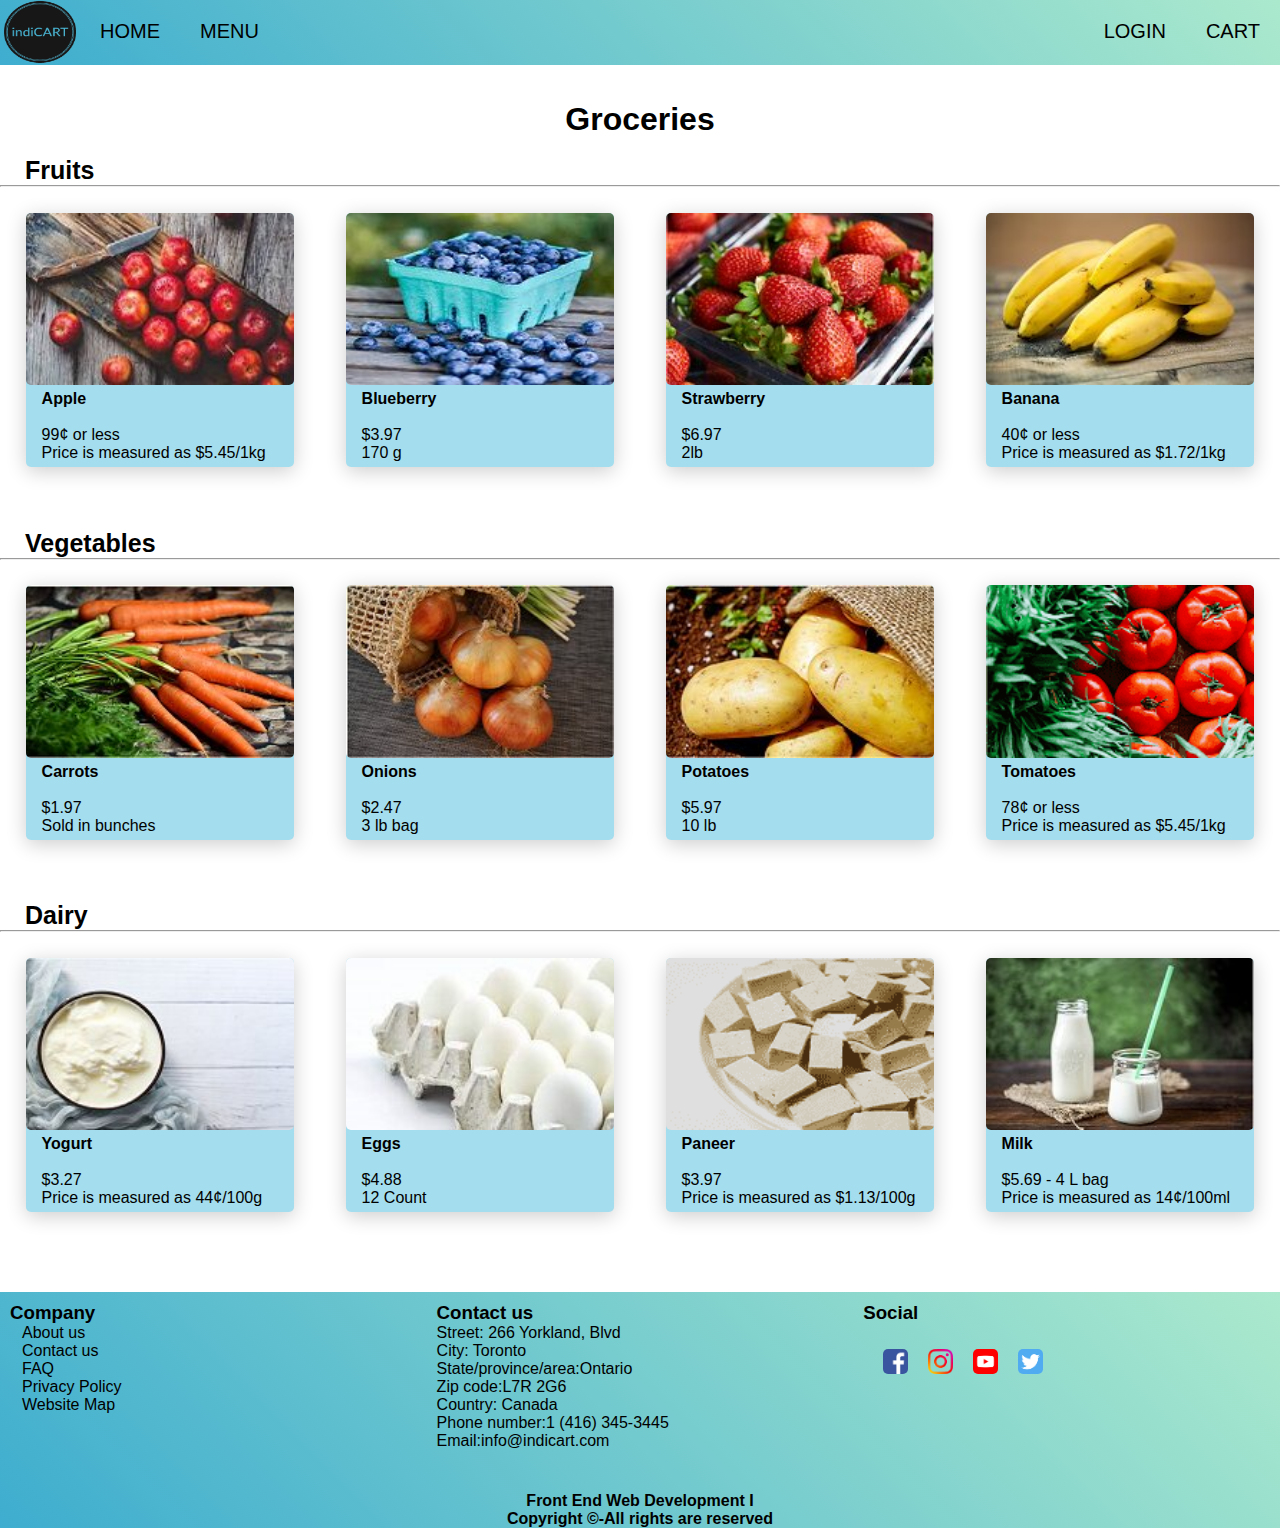
<file: grocery.html>
<!DOCTYPE html>
<html>
<head>
	<title>
		Indi Cart
	</title>
	<link rel="icon" href="images/homepage/indicart3.png" type="image/png">
	<link rel="stylesheet" href="css/style.css">
	<meta name="viewport" content="width=device-width, initial-scale=1.0">
</head>
<body>
	<nav>
		<div class="navbar">
			<div class="logo">
				<img class="logo", src="images/homepage/indicart3.png">
			</div>	
			<a href="index.html">HOME</a>
			<div class="dropdown">
				<button class="dropbtn">MENU
				  <i class="fa fa-caret-down"></i>
				</button>
				<div class="dropdown-content">
				  <a href="aboutus.html">Why us</a>
				  <a href="contact.html">Contact us</a>
				</div>
			</div>
			<div class="topnav-right">
			  <a href="login.html">LOGIN</a>
			  <a href ="addproduct.html">CART</a>         
			</div>
		</div> 
	</nav>
	<br><br>
	<section>
		<h1 style="text-align:center">Groceries</h1><br>
		<span class="groc_heading"> Fruits</span><hr>
		<div class="row">
			<div class="column_1">
				<div class="card">
					<img src="images/groceries/apple.jpg" alt="Avatar" style="width:100%">
					<div class="container_1">
					  <h4><b>Apple</b></h4> 
					  <br>
					  <p>99¢ or less <br>
					   
					   Price is measured as
					   $5.45/1kg
					   
					   </p> 
					</div>
				</div>
			</div>
		  
			<div class="column_1">
				<div class="card">
					<img src="images\groceries\blueberry.jpg" alt="Avatar" style="width:100%">
					<div class="container_1">
						<h4><b>Blueberry</b></h4> 
						<br>
						<p>$3.97<br>
							170 g
						 </p>  
					</div>
				</div>
			</div>
			
			<div class="column_1">
				<div class="card">
					<img src="images/groceries/strawberry.jpg" alt="Avatar" style="width:100%">
					<div class="container_1">
						<h4><b>Strawberry</b></h4> 
						<br>
						<p>$6.97<br>
						 
						2lb
						 
						 </p> 
					</div>
				</div>
			</div>
			
			<div class="column_1">
				<div class="card">
					<img src="images/groceries/banana.jpg" alt="Avatar" style="width:100%">
					<div class="container_1">
					  <h4><b>Banana</b></h4> 
					  <br>
					  <p>40¢ or less<br>
					   
					   Price is measured as
					   $1.72/1kg
					   
					   
						
						</p> 
					</div>
				</div>
			</div>
		</div>	
	</section>
	<br><br>
	<section>
		<span class="groc_heading"> Vegetables</span><hr>
		<div class="row">
			<div class="column_1">
				<div class="card">
					<img src="images/groceries/carrot.jpg" alt="Avatar" style="width:100%">
					<div class="container_1">
						<h4><b>Carrots</b></h4> 
						<br>
						<p>$1.97<br>

							Sold in bunches						 
						</p>  
					</div>
				</div>
			</div>
		  
			<div class="column_1">
				<div class="card">
					<img src="images/groceries/onion.jpg" alt="Avatar" style="width:100%">
					<div class="container_1">
						<h4><b>Onions</b></h4> 
						<br>
						<p>$2.47<br>

							3 lb bag
						 </p>  
					</div>
				</div>
			</div>
			
			<div class="column_1">
				<div class="card">
					<img src="images/groceries/potato.jpg" alt="Avatar" style="width:100%">
					<div class="container_1">
						<h4><b>Potatoes</b></h4> 
						<br>
						<p>$5.97<br>
							
							10 lb   
						 </p>  
					</div>
				</div>
			</div>
			
			<div class="column_1">
				<div class="card">
					<img src="images/groceries/tomato.png" alt="Avatar" style="width:100%">
					<div class="container_1">
						<h4><b>Tomatoes</b></h4> 
						<br>
						<p>78¢ or less <br>
							
							Price is measured as
							$5.45/1kg
							
						 </p>  
					</div>
				</div>
			</div>
		</div>	
	</section>
	<br> <br>
	<section>
		<span class="groc_heading"> Dairy</span><hr>
		<div class="row">
			<div class="column_1">
				<div class="card">
					<img src="images/groceries/curd.jpg" alt="Avatar" style="width:100%">
					<div class="container_1">
						<h4><b>Yogurt</b></h4> 
						<br>
						<p>$3.27 <br>
							   
							Price is measured as
							44¢/100g
							
							
						 
						 </p>  
					</div>
				</div>
			</div>
		  
			<div class="column_1">
				<div class="card">
					<img src="images/groceries/egg.jpg" alt="Avatar" style="width:100%">
					<div class="container_1">
						<h4><b>Eggs</b></h4> 
						<br>
						<p>$4.88<br>
						 
							12 Count  
						</p>  
					</div>
				</div>
			</div>
			
			<div class="column_1">
				<div class="card">
					<img src="images/groceries/tofu.png" alt="Avatar" style="width:100%">
					<div class="container_1">
						<h4><b>Paneer</b></h4> 
						<br>
						<p>$3.97<br>
						 
							Price is measured as
							$1.13/100g
							
							
						 
						 </p>  
					</div>
				</div>
			</div>
			
			<div class="column_1">
				<div class="card">
					<img src="images/groceries/milk.jpg" alt="Avatar" style="width:100%">
					<div class="container_1">
						<h4><b>Milk</b></h4> 
						<br>
						<p>$5.69 - 4 L bag<br>
							  
							Price is measured as
							14¢/100ml
							
						 </p>  
					</div>
				</div>
			</div>
		</div>	
	</section>
	<br><br><br>
	<footer>

		<div class="frow">
		  <div class="fcolumn">
			<h3> Company</h3>
			<a href = "aboutus.html"><p style="text-indent:12px;">About us</p>
			<a href="contact.html"><p style="text-indent:12px;">Contact us </p>
			<p style="text-indent:12px;">FAQ </p>
			<p style="text-indent:12px;">Privacy Policy</p>
			<a href="sitemap.html"><p style="text-indent:12px;">Website Map </p>
		  </div>
		  <div class="fcolumn">
			<h3>Contact us</h3>
			<p>Street:  266 Yorkland, Blvd<br>
				City:  Toronto<br>
				State/province/area:Ontario<br>
				Zip code:L7R 2G6<br>
				Country:  Canada<br>
				Phone number:1 (416) 345-3445<br>
				Email:info@indicart.com<br></p>
		  </div>
		  <div class="fcolumn">
			<h3>Social</h3>
			<div class="footer-content-right">
				<a  href="https://www.facebook.com"><img src="images/social/fb.png" class="icon-style"></a> &nbsp
				<a  href="https://www.instagram.com"><img src="images/social/insta1.png" class="icon-style"></a> &nbsp
				<a  href="https://www.youtube.com"><img src="images/social/youtube.png" class="icon-style"></a> &nbsp
				<a  href="https://twitter.com"><img src="images/social/twit.png" class="icon-style"></a>
			</div>
			</div><br> <br> <br> <br>
			<div class ="frights" 	style = "text-align:center;">
			<b>Front End Web Development I <br>
			Copyright ©-All rights are reserved
			</div>
		 </div>
	</footer> 
</html>
</file>
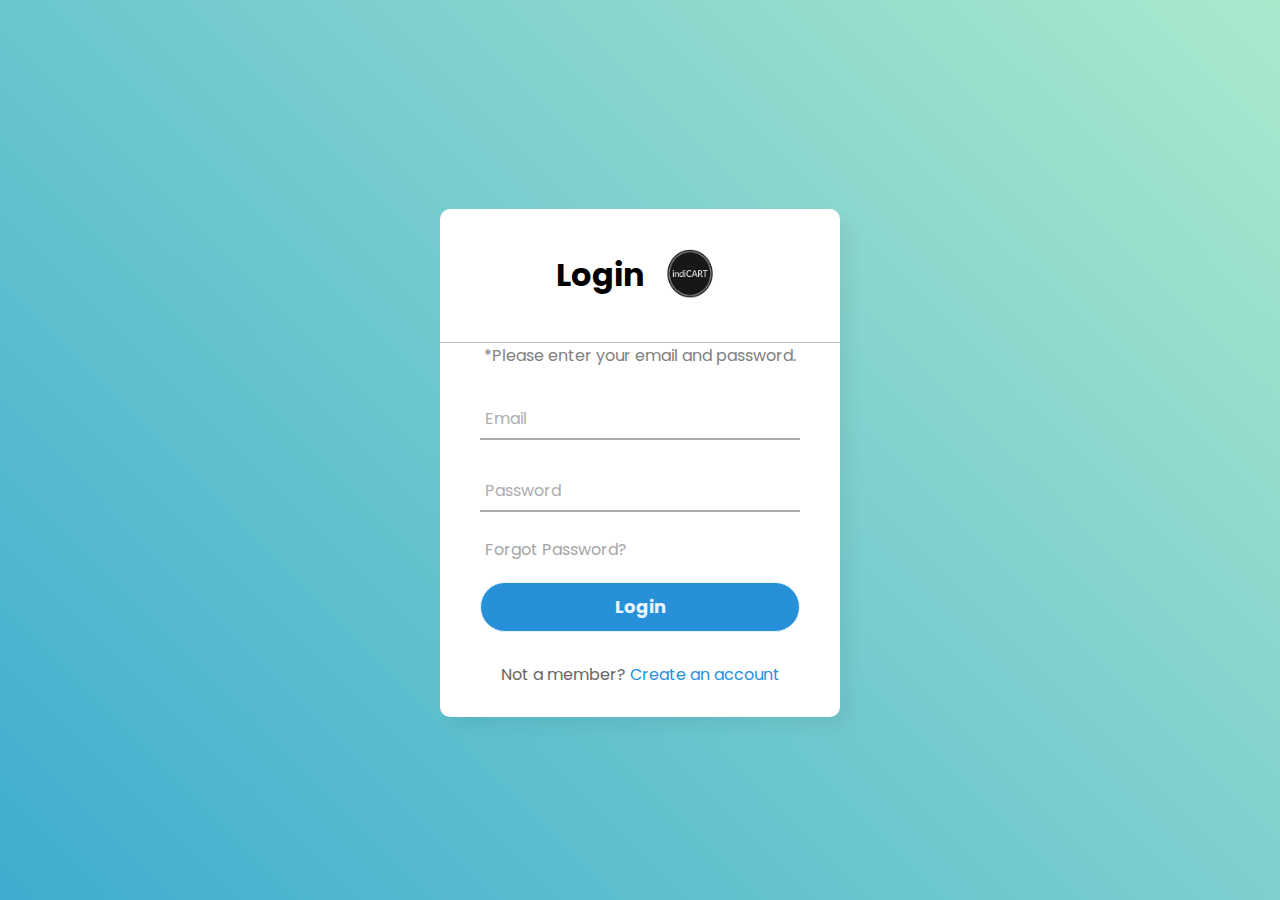
<file: login.html>
<!DOCTYPE html>
<html lang="en" dir="ltr">
  <head>
    <meta charset="utf-8">
    <title>Login to Indi Cart</title>
	<link rel="icon" href="images/homepage/indicart3.png" type="image/png">	
    <link rel="stylesheet" href="css/login_style.css">
  </head>
  <body>
	
    <div class="center"style="margin-top:1%">
        <h1 class="header">Login
          <a href="index.html"><img class="logo" src="images/homepage/indicart3.png" alt="Logo"></a>
      </h1>
	    <div style='text-align:center;color:grey'>*Please enter your email and password.</div>
      <form>
        <div class="txt_field">
          <input type="email" required>
          <span></span>
          <label>Email</label>
        </div>
        <div class="txt_field">
          <input type="password" required>
          <span></span>
          <label>Password</label>
        </div>
        <div class="pass">Forgot Password?</div>
        <input type="submit" value="Login">
        <div class="signup_link">
          Not a member? <a href="signup.html">Create an account</a>
        </div>
      </form>	  
  </body>
  
</html>
</file>
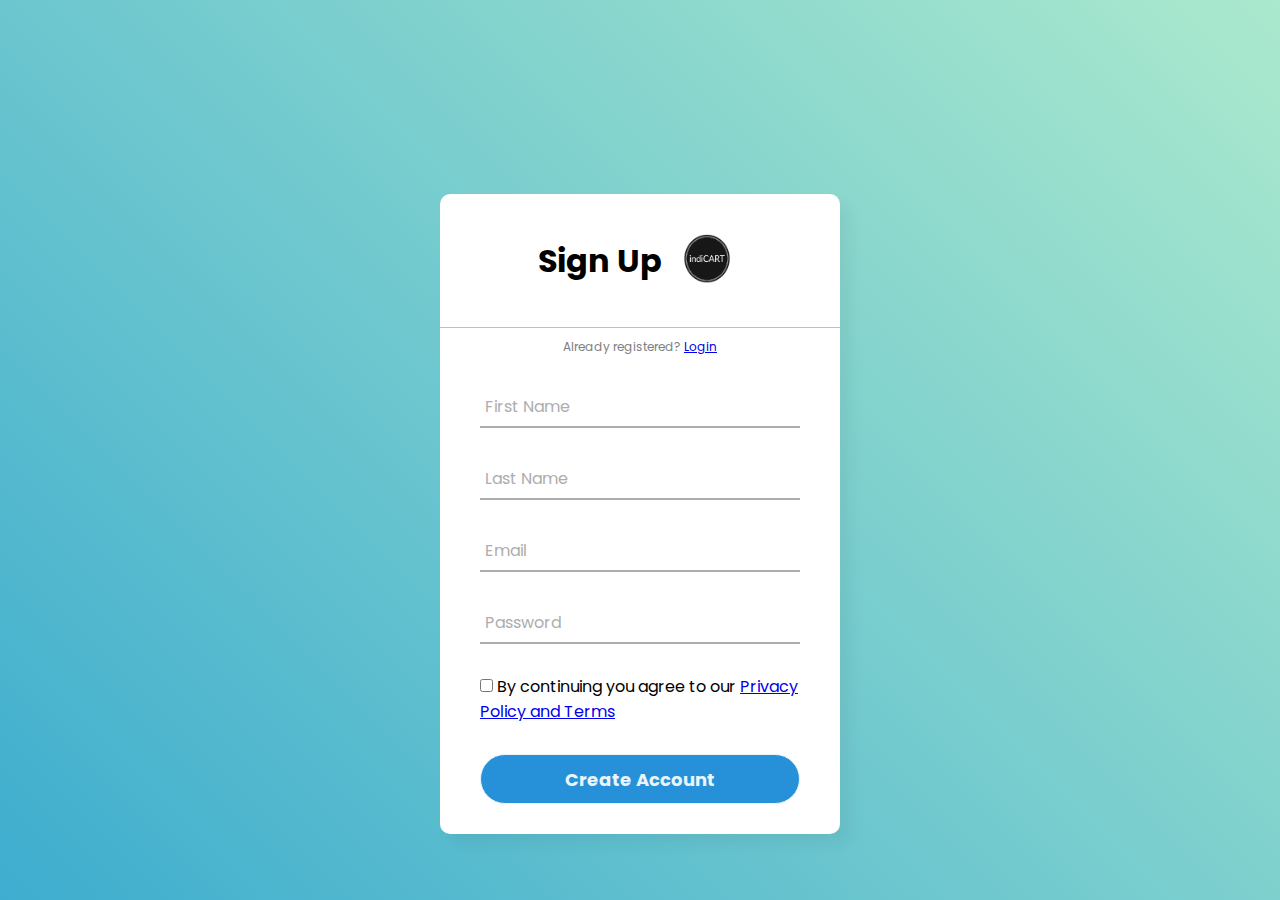
<file: signup.html>
<!DOCTYPE html>
<html lang="en" dir="ltr">
  <head>
    <meta charset="utf-8">
    <title>Create Account</title> 
	<link rel="icon" href="images/homepage/indicart3.png" type="image/png">
    <link rel="stylesheet" href="css/login_style.css">
  </head>
  <body>
  
	
    <div class="center" style="margin-top:5%">
      <h1 class="header">Sign Up
          <a href="index.html"><img class="logo" src="images/homepage/indicart3.png" alt="Logo"></a>
      </h1>
	  <div class="backlogin" style='text-align:center;color:grey'>Already registered? 
		<a href="login.html" class="a">Login</a></div>
      <form>
        <div class="txt_field">
          <input type="text" required>
          <span></span>
          <label>First Name</label>
        </div>
		<div class="txt_field">
          <input type="text" required>
          <span></span>
          <label>Last Name</label>
        </div>
		<div class="txt_field">
          <input type="email" required>
          <span></span>
          <label>Email</label>
        </div>
        <div class="txt_field">
          <input type="password" minlength="8" maxlength="12" required>
          <span></span>
          <label>Password</label>
        </div>
		<div>
			<input type="checkbox" required>
			<label>By continuing you agree to our <a href=# class="a">Privacy Policy and Terms</a></label>
		</div>
         <div class="signup_link">
			<input type="submit" value="Create Account">
		 </div>
      </form>
    </div>
  </body>
</html>
</file>
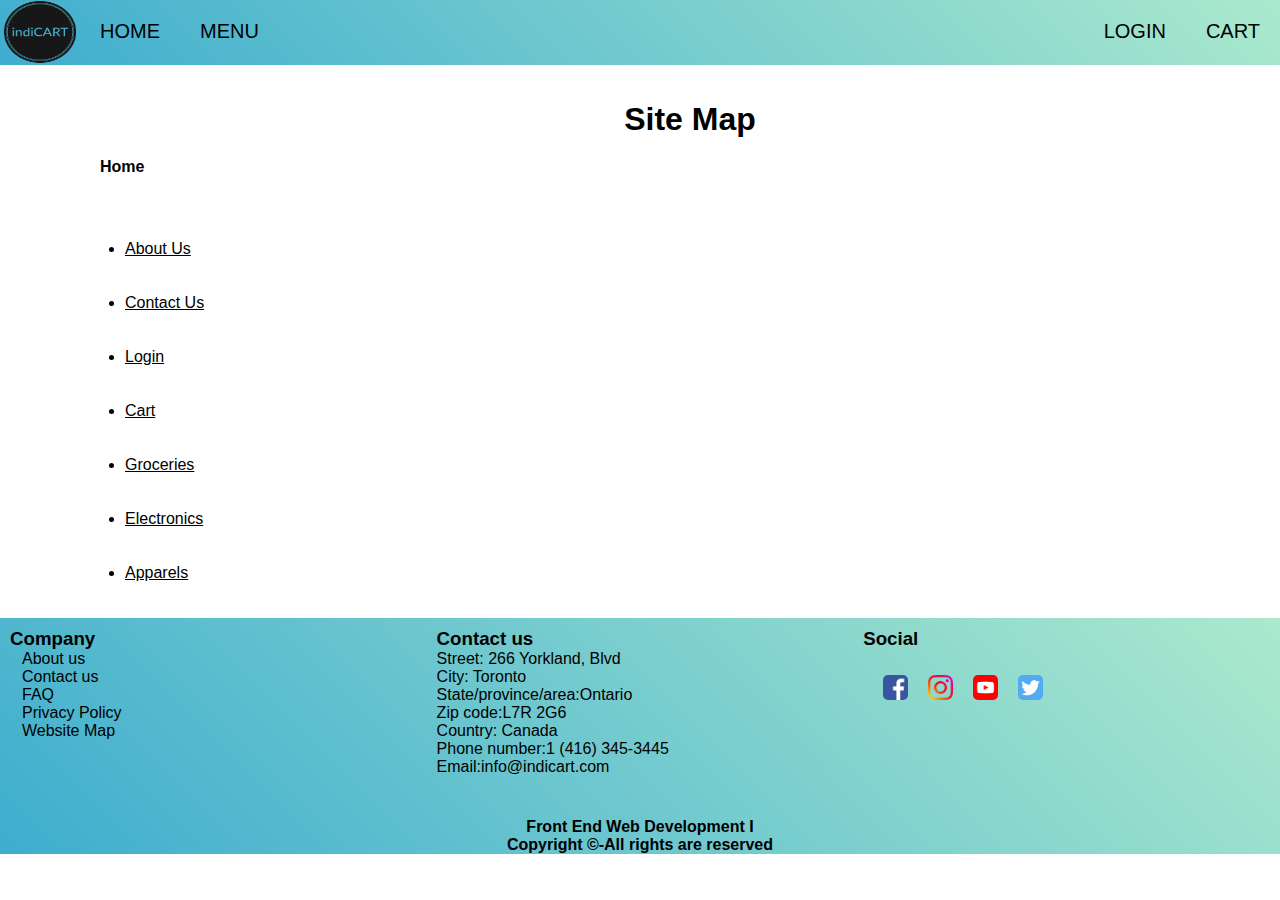
<file: sitemap.html>
<!DOCTYPE html>
<html>
  <head>
    <title>Indi Cart</title>
	<link rel="icon" href="images/homepage/indicart3.png" type="image/png">
    <link rel="stylesheet" href="css/style.css" />
    <meta name="viewport" content="width=device-width, initial-scale=1.0" />
  </head>
  <body>
    <nav>
      <div class="navbar">
        <div class="logo">
          <img class="logo" , src="images/homepage/indicart3.png" />
        </div>
        <a href="index.html">HOME</a>
        <div class="dropdown">
          <button class="dropbtn">
            MENU
            <i class="fa fa-caret-down"></i>
          </button>
          <div class="dropdown-content">
            <a href="#">Why us</a>
            <a href="#">Contact us</a>
          </div>
        </div>
        <div class="topnav-right">
          <a href="login.html">LOGIN</a>
          <a href="cart.html">CART</a>
        </div>
      </div>
    </nav>
    <br /><br />
    <section class="site-map-container">
      <h1 class="sitemap-header">Site Map</h1>
      <div class="sitemap-contents">
        <div>
          <h4><a href="index.html">Home</a></h4>
		  <br /><br /><br />
          <div class="link-margin">
            <ul>
              <li>
                <a class ="url"  href="aboutus.html">About Us</a>
              </li>
			  <br /><br />
              <li>
                <a class ="url" href="contactus.html">Contact Us</a>
              </li>
			  <br /><br />
              <li>
                <a class ="url"  href="login.html">Login</a>
              </li>
			  <br /><br />
			  <li>
                <a  class ="url" href="AddProduct.html">Cart</a>
              </li>
			  <br /><br />
			  <li>
                <a class ="url"  href="grocery.html">Groceries</a>
              </li>
			  <br /><br />
              <li>
                <a  class ="url" href="electronics.html">Electronics</a>
              </li>
			  <br /><br />
              <li>
                <a class ="url" href="products.html">Apparels</a>
              </li>
			  <br /><br />
            </ul>
          </div>
        </div>
       
      </div>
    </section>
    
	
    <footer>

		<div class="frow">
		  <div class="fcolumn">
			<h3> Company</h3>
			<a href = "aboutus.html"><p style="text-indent:12px;">About us</p>
			<a href="contact.html"><p style="text-indent:12px;">Contact us </p>
			<p style="text-indent:12px;">FAQ </p>
			<p style="text-indent:12px;">Privacy Policy</p>
			<a href="sitemap.html"><p style="text-indent:12px;">Website Map </p>
		  </div>
		  <div class="fcolumn">
			<h3>Contact us</h3>
			<p>Street:  266 Yorkland, Blvd<br>
				City:  Toronto<br>
				State/province/area:Ontario<br>
				Zip code:L7R 2G6<br>
				Country:  Canada<br>
				Phone number:1 (416) 345-3445<br>
				Email:info@indicart.com<br></p>
		  </div>
		  <div class="fcolumn">
			<h3>Social</h3>
			<div class="footer-content-right">
				<a  href="https://www.facebook.com"><img src="images/social/fb.png" class="icon-style"></a> &nbsp
				<a  href="https://www.instagram.com"><img src="images/social/insta1.png" class="icon-style"></a> &nbsp
				<a  href="https://www.youtube.com"><img src="images/social/youtube.png" class="icon-style"></a> &nbsp
				<a  href="https://twitter.com"><img src="images/social/twit.png" class="icon-style"></a>
			</div>
			</div><br> <br> <br> <br>
			<div class ="frights" 	style = "text-align:center;">
			<b>Front End Web Development I <br>
			Copyright ©-All rights are reserved
			</div>
		 </div>
	</footer> 
  </body>
</html>
</file>
<file: css/style.css>
/* home page */
* {
	margin: 0;
	padding: 0;
}
.navbar {
  overflow: hidden;
  background: linear-gradient(45deg,#3EADCF,  #ABE9CD);
  height:65px;
}

.navbar a {
  float: left;
  font-size: 20px;
  color: black;
  text-align: center;
  padding: 20px 20px;
  text-decoration: none;
}

.dropdown {
  float: left;
  overflow: hidden;
}

.dropdown .dropbtn {
  font-size: 20px;  
  border: none;
  outline: none;
  color: black;
  padding: 20px 20px;
  background-color: inherit;
  font-family: inherit;
  margin: 0;
}

.navbar a:hover, .dropdown:hover .dropbtn {
  background-color: white;
}

.dropdown-content {
  display: none;
  position: absolute;
  background-color: #f9f9f9;
  min-width: 160px;
  box-shadow: 0px 8px 16px 0px rgba(0,0,0,0.2);
  z-index: 1;
}

.dropdown-content a {
  float: none;
  color: black;
  padding: 12px 16px;
  text-decoration: none;
  display: block;
  text-align: left;
}

.dropdown-content a:hover {
  background-color: #ddd;
}

.dropdown:hover .dropdown-content {
  display: block;
}
.topnav-right {
	height:65px;
	align-items: center;
	float: right;
	text-align: right;
}
.logo {
	float: left;
	color: #f2f2f2;
	text-decoration: none;
	overflow: hidden;
}


img.logo{
	height:65px;
	width:80px;
}

body {
    font-family: Arial, Helvetica, sans-serif;
  	min-height: 100vh;
  	display: flex;
  	flex-direction: column;
}
div.center {
  text-align: center;
}


.img {
  display: flex;
  justify-content: center;
  width: 100%;
}

/* aside {
  width: 50%;
  margin-top: 15px;
  padding-left: 15px;
  margin-left: 15px;
  font-style: italic;
  background-color: #D3D3D3;
  
} */
* {
  box-sizing: border-box;
}

.column {
  float: left;
  width: 33.33%;
  padding: 30px;
  flex-basis: 200px;
  flex-shrink: 1;
  flex-grow: 1;
}

/* Clearfix (clear floats) */
.row::after {
  content: "";
  clear: both;
  display: table;
}

@media screen and (max-width: 500px) {
  .column {
    width: 100%;
  }
}
hr {
    width: 100%;	
}

	* {
  box-sizing: border-box;
}


a {
    color: black;
    text-decoration: none;
}
aside {
  width: 50%;
  margin-top: 15px;
  padding-left: 15px;
  margin-left: 15px;
  font-style: italic;
  background-color: white;
}

.parent {
  padding: 20px;
  display:flex;
  flex-wrap: wrap;
}

.child {
  width: 55%;
  float: left;
  padding: 20px;
  flex-basis: 200px;
  flex-shrink: 1;
  flex-grow: 1;
} 
.child-1 {
  width: 45%;
  float: right;
  padding: 25px 10px 25px 10px;
  flex-basis: 200px;
  flex-shrink: 1;
  flex-grow: 1;
} 
.fcolumn {
  float: left;
  width: 33.33%;
  padding: 10px;
  height: 200px; 
overflow: hidden;
}
.frow{
background: linear-gradient(45deg,#3EADCF,  #ABE9CD);
}	


.frow:after {
  content: "";
  display: table;
overflow: hidden;
  clear: both;
  }



.footer-content-right {
    padding-right:5px;
    margin-top:20px;
    float:left;
}

.icon-style {
    width: 25px;
    height: 25px;
    margin-left:20px;
    margin-top:5px;
	float: left;
}

.icon-style:hover {
    padding:3px;
}

.hover_image:hover{
    border:2px solid black;
    box-shadow: 5px 5px 5px white;
}

.rd_more {
    width:100%; 
    height:40px;
    background-color: black;
    color: white;
    font-size: 18px;
    font-family: Arial, Helvetica, sans-serif;
    border-radius: 5px;
}

.rd_more:hover{
    padding:3px;
    background-color: white;
    color: black;
}
/* Groceries, electronics and Apparels page*/
.card {
  box-shadow: 0 4px 20px 0 rgba(0,0,0,0.20);
  transition: 0.3s;
  width: 100%;
  border-radius: 5px;
  background-color:#A4DDED;
  display: flex;
  flex-direction: column;
  justify-content: space-between;
}

.card:hover {
  box-shadow: 0 8px 16px 0 rgba(0,0,0,0.2);
}

img {
  border-radius: 5px;
}

.container_1 {
  padding: 5px 16px;
}

.column_1 {
  float: left;
  width: 25%;
  padding: 2% 2%;
  flex-basis: 200px;
  flex-shrink: 1;
  flex-grow: 1;
}

.row{
  display:flex;
  flex-wrap: wrap;
  justify-content: space-between;
}

.font{
  font-size:20px;
}
.groc_heading{
  text-align: left;
  font-weight: bold;
  font-size: 25px;
  padding-left: 25px;
  font-family: Arial, Helvetica, sans-serif;
  color:black;
}

h1, h2{
  color:black;
}
/* product form */
.form-section {
  background-color: #fff;
  width: 500px;
  margin: 0 auto;
  padding: 30px 30px;
  border-radius: 6px;
}
.form-height {
  height: 350px;
}
.form-title {
  text-align: center;
  font-weight : bold;
  font-size: 30px;
}
.submit-btn,
.clear-btn {
  padding: 10px 20px;
  border: none;
  outline: none;
  float: none;
}
.submit-btn {
  background-color: black;
  color: #fff;
}
.submit-btn:hover {
  background-color: #3d3d3d;
  color: #fff;
}
.clear-btn {
  background-color: #b9b9b9;
  color: #000;
}
.clear-btn:hover {
  background-color: #cacaca;
  color: #000;
}
table {
	margin: auto;
}

.tc {
  width: 100%;
}

/*Contact us page*/

@import url('https://fonts.googleapis.com/css2?family=Noto+Sans:wght@700&family=Poppins:wght@400;500;600&display=swap');


*{
	padding: 0;
	margin: 0;
	box-sizing: border-box;
	/* font-family: 'Quicksand', sans-serif; */
}

body{
	height: 100%;
	width: 100%;
}

.container{
	position: relative;
	width: auto;
	height: auto;
	display: flex;
	justify-content: center;
	align-items: center;
	padding: 50px 100px;
	
}


.contact-box{
	max-width: 800px;
	display: grid;
	grid-template-columns: repeat(2, 1fr);
	justify-content: center;
	align-items: center;
	text-align: center;
	background-color: #fff;
	border-radius: 25px;
	box-shadow: 0px 0px 19px 5px rgb(21, 21, 21,0.5);
	
}
.map{
	position: relative;
	padding: 5%;
}
	
.info{
	position:relative;
	padding: 10%;
}

.left{
	background: url("../images/contact/call.jpg") no-repeat center;
	background-size: cover;
	height: 100%;
	border-radius: 25px 0px 0px 0px;
	
}

.right{
	padding: 25px 40px;
}

h2{
	position: relative;
	padding: 0 0 10px;
	margin-bottom: 10px;
}

h2:after{
	content: '';
    position: absolute;
    left: 50%;
    bottom: 0;
    transform: translateX(-50%);
    height: 4px;
    width: 50px;
    border-radius: 2px;
}

.field{
	width: 100%;
	border: 2px solid rgba(0, 0, 0, 0);
	outline: none;
	background-color: rgba(230, 230, 230, 0.6);
	padding: 0.5rem 1rem;
	font-size: 1.1rem;
	margin-bottom: 22px;
	transition: .3s;
}

.field:hover{
	background-color: rgba(0, 0, 0, 0.1);
}

textarea{
	min-height: 150px;
}

.btn{
	width: 100%;
	padding: 0.5rem 1rem;
	background-color: #2691d9;
	color: #fff;
	font-size: 1.1rem;
	border: none;
	outline: none;
	cursor: pointer;
	transition: .3s;
}

.btn:hover{
    background-color: rgb(193, 196, 216);
}



@media screen and (max-width: 880px){
	.contact-box{
		grid-template-columns: 1fr;
	}
	.left{
		height: 200px;
	}
}
/* add prod */
.form-section {
  background-color: rgb(241, 241, 241);
  width: 500px;
  margin: 0 auto;
  padding: 20px 20px;
  border-radius: 6px;
}
.form-height {
  height: 350px;
}
.form-title {
  text-align: center;
}
.submit-btn,
.clear-btn {
  padding: 10px 20px;
  border: none;
  outline: none;
}
.submit-btn {
  background-color: black;
  color: #fff;
}
.submit-btn:hover {
  background-color: #3d3d3d;
  color: #fff;
}
.clear-btn {
  background-color: #b9b9b9;
  color: #000;
}
.clear-btn:hover {
  background-color: #cacaca;
  color: #000;
}

.tc {
  width: 100%;
}
/* add prod */
/* sitemap */
.sitemap-box {
  border: 2px solid #000;
}
.sitemap-header {
  text-align: center;
}
.sitemap-contents {
  display: flex;
  margin-top: 20px;
  flex-direction:column;
  Margin-left : 30 px;
}
.link-margin {
  margin-left: 25px;
  margin-top: 10px;
}
.site-map-container {
Margin-left : 100px;
}
.url{
	text-decoration: underline;
}
/* sitemap */
</file>
<file: css/login_style.css>
@import url('https://fonts.googleapis.com/css2?family=Noto+Sans:wght@700&family=Poppins:wght@400;500;600&display=swap');
*{
  margin: 0;
  padding: 0;
  box-sizing: border-box;
  font-family:  Poppins;
}

html {
  Scrollbar: auto;
  scroll-behavior: auto;
}

body{
  margin: 0;
  padding: 0;
  background: linear-gradient(45deg,#3EADCF,  #ABE9CD);
  background-blend-mode: lighten;
  height: 100vh;
}
.center{
  position: absolute;
  top: 50%;
  left: 50%;
  transform: translate(-50%, -50%);
  width: 400px;
  background: white;
  border-radius: 10px;
  box-shadow: 10px 10px 15px rgba(0,0,0,0.05);
}
.center h1{
  text-align: center;
  padding: 20px 0;
  border-bottom: 1px solid silver;
}
.center form{
  padding: 0 40px;
  box-sizing: border-box;
}
form .txt_field{
  position: relative;
  border-bottom: 2px solid #adadad;
  margin: 30px 0;
}
.txt_field input{
  width: 100%;
  padding: 0 5px;
  height: 40px;
  font-size: 16px;
  border: none;
  background: none;
  outline: none;
}
.txt_field label{
  position: absolute;
  top: 50%;
  left: 5px;
  color: #adadad;
  transform: translateY(-50%);
  font-size: 16px;
  pointer-events: none;
  transition: .5s;
}
.txt_field span::before{
  content: '';
  position: absolute;
  top: 40px;
  left: 0;
  width: 0%;
  height: 2px;
  background: #2691d9;
  transition: .5s;
}
.txt_field input:focus ~ label,
.txt_field input:valid ~ label{
  top: -5px;
  color: #2691d9;
}
.txt_field input:focus ~ span::before,
.txt_field input:valid ~ span::before{
  width: 100%;
}
.pass{
  margin: -5px 0 20px 5px;
  color: #a6a6a6;
  cursor: pointer;
}
.pass:hover{
  text-decoration: underline;
}
input[type="submit"]{
  width: 100%;
  height: 50px;
  border: 1px solid;
  background: #2691d9;
  border-radius: 25px;
  font-size: 18px;
  color: #e9f4fb;
  font-weight: 700;
  cursor: pointer;
  outline: none;
}
input[type="submit"]:hover{
  border-color: #2691d9;
  transition: .5s;
}
.signup_link{
  margin: 30px 0;
  text-align: center;
  font-size: 16px;
  color: #666666;
}
.backlogin{
  margin: 10px 0;
  text-align: center;
  font-size: 12px;
  color: #666666;
}
.signup_link a{
  color: #2691d9;
  text-decoration: none;
}
.signup_link a:hover{
  text-decoration: underline;
}


hr {
	width: 40%;
	margin-top: 0.5%;
	margin-left: 30%;
	border: 1px solid white;
  }

  .header {
    display: flex;
    align-items: center;
    justify-content: center;
  }
  .header h1 {
    margin: 0;
    font-size: 24px;
  }
  .header .logo {
    height: 50px;
    width: 50px;
    margin: 20px 10px 10px 20px;
  }
</file>
